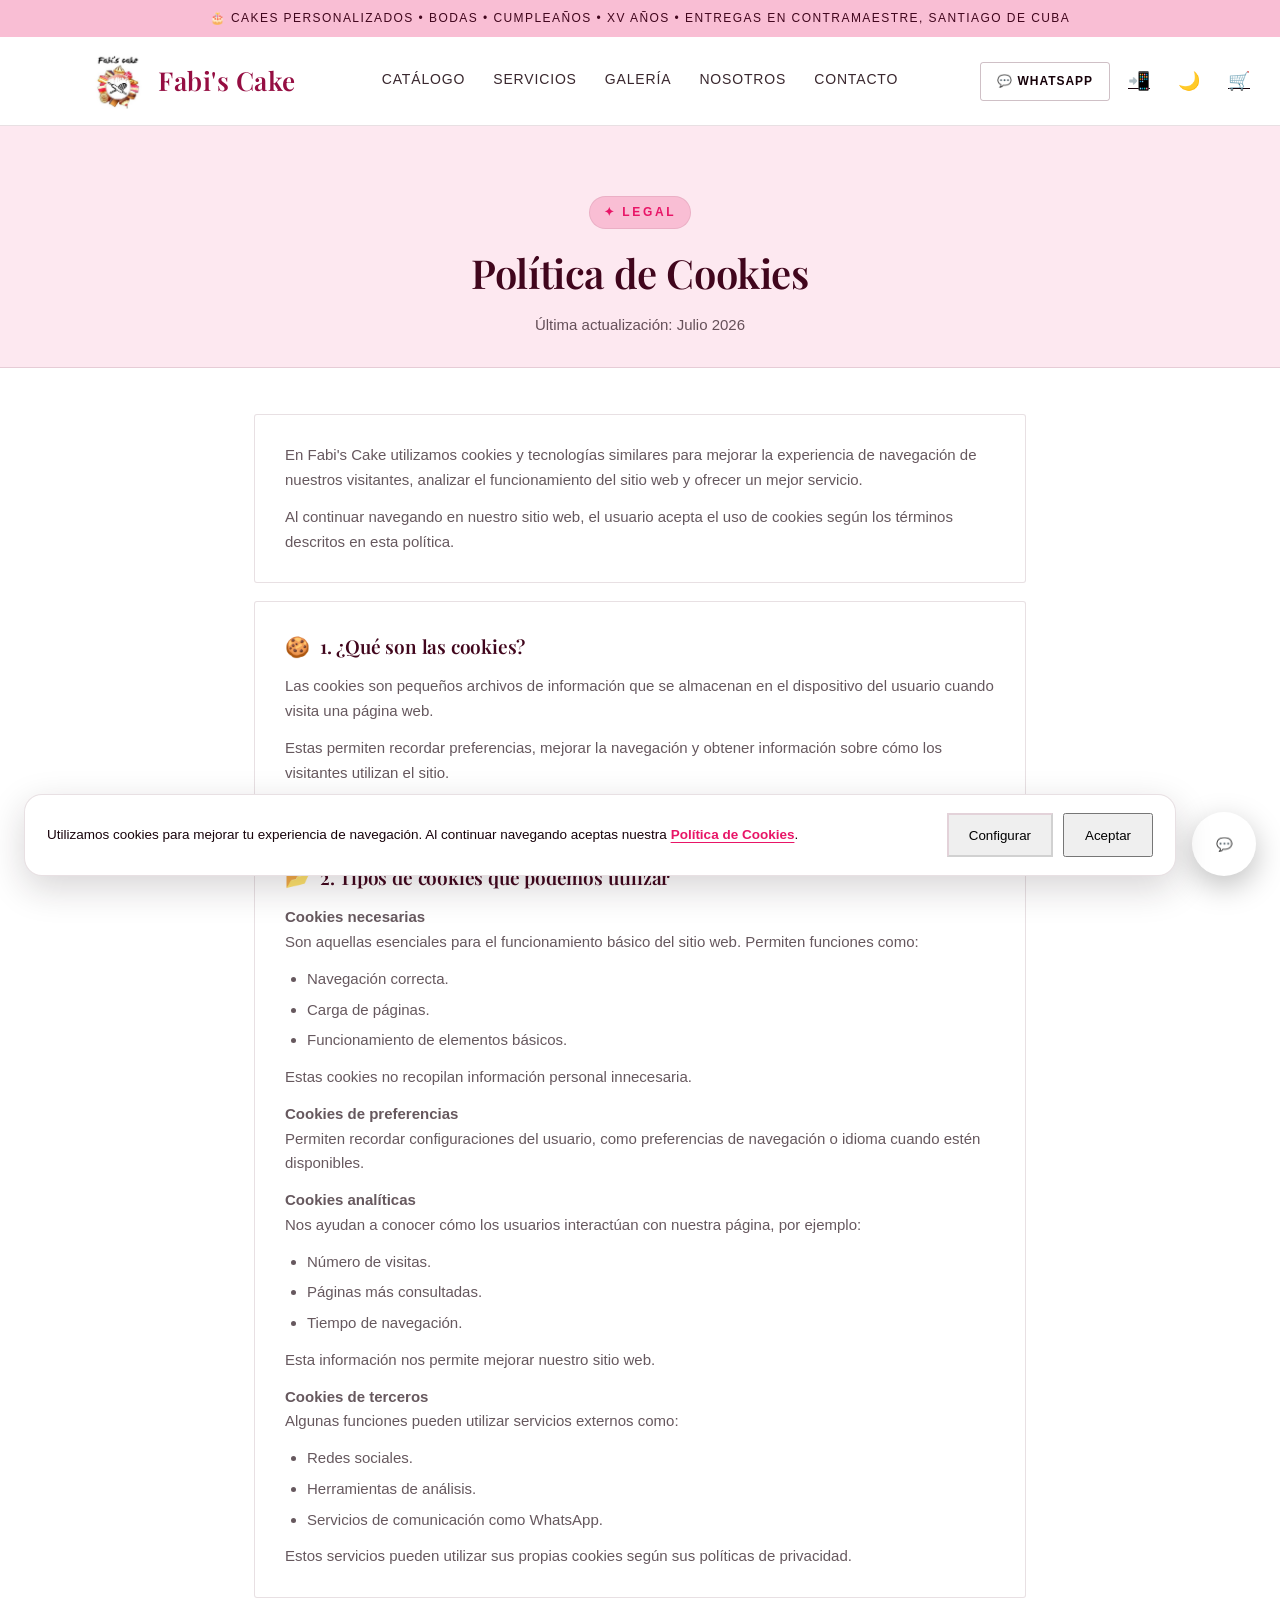
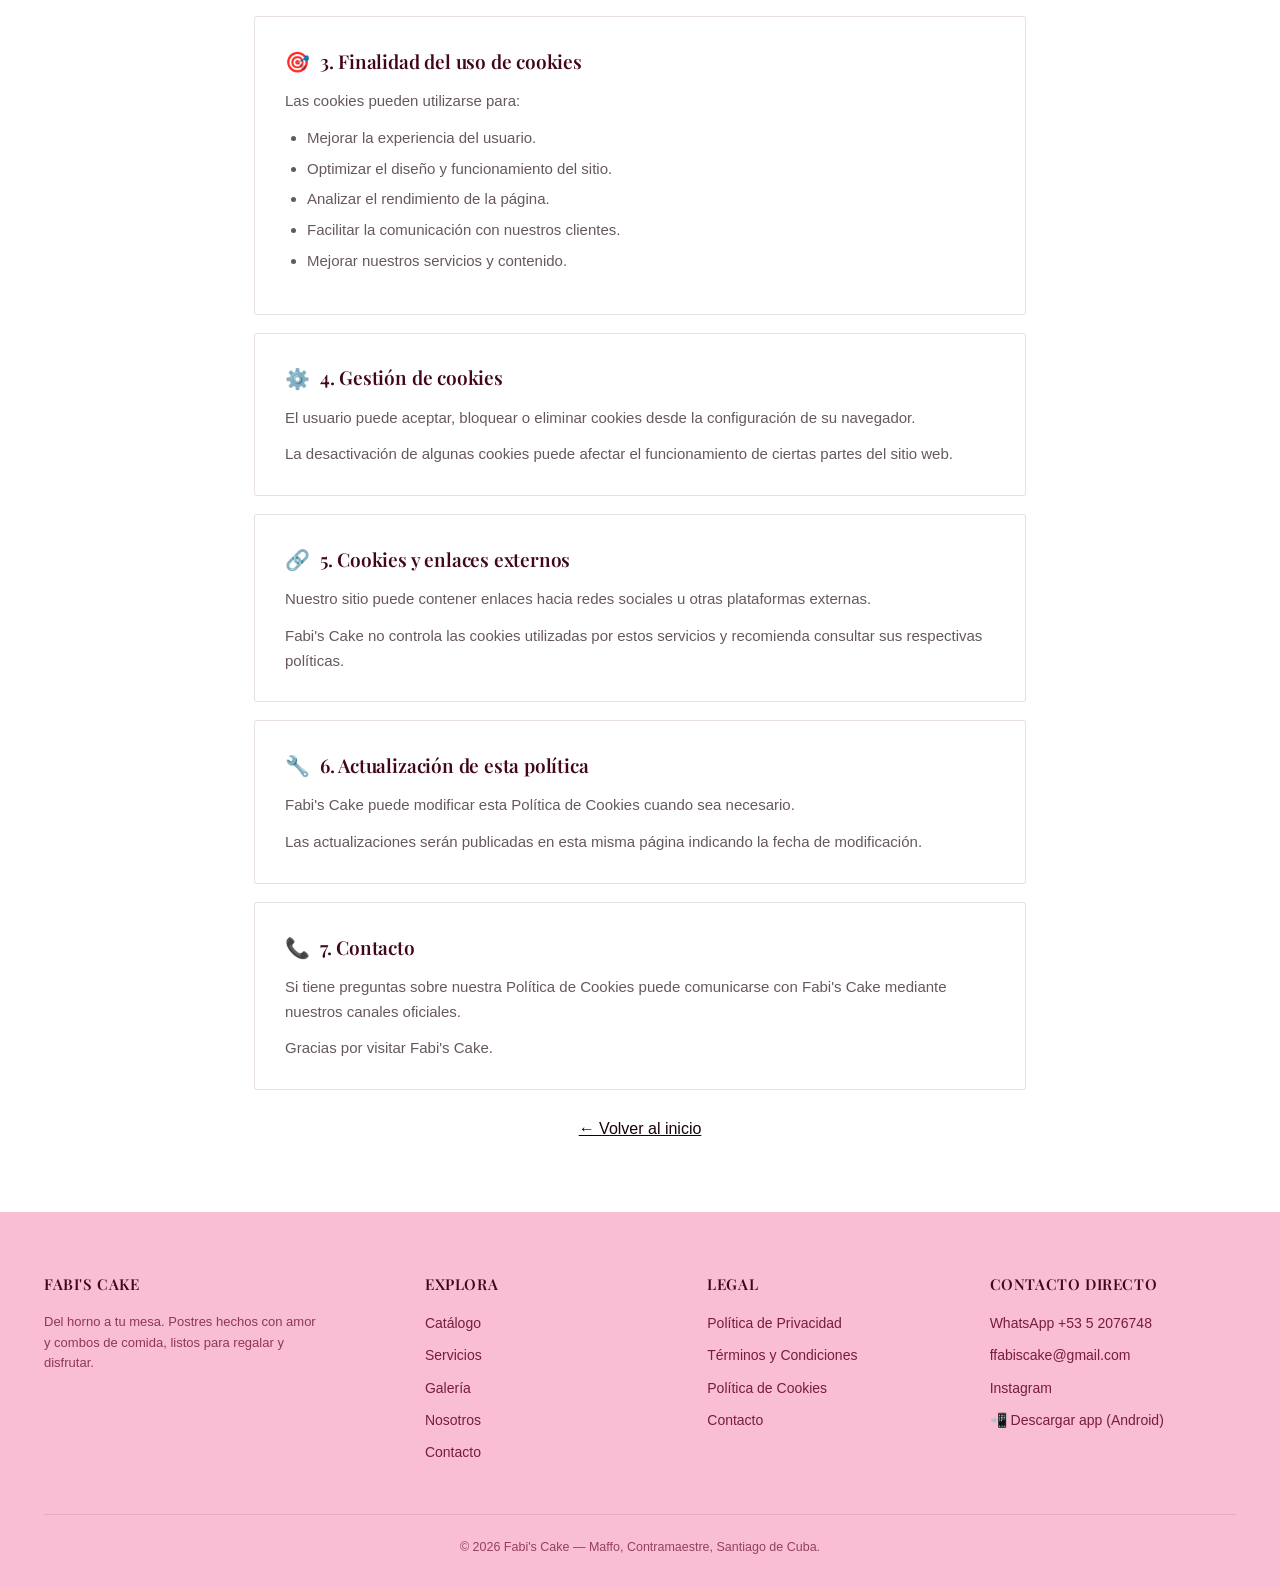
<file: cookies.html>
<!DOCTYPE html>
<html lang="es">
<head>
<meta charset="UTF-8">
<meta name="viewport" content="width=device-width, initial-scale=1.0">
<title>Política de Cookies | Fabi's Cake</title>
<meta name="description" content="Conoce cómo Fabi's Cake utiliza cookies y tecnologías similares para mejorar tu experiencia de navegación.">
<meta name="robots" content="index, follow">
<meta name="language" content="Spanish">
<meta http-equiv="Content-Language" content="es">
<meta name="theme-color" content="#E84393">
<link rel="canonical" href="https://ffabiscake-dot.github.io/fabiscake.github.io/cookies.html">
<link rel="icon" href="assets/logo.jpg">
<link rel="apple-touch-icon" href="assets/logo.jpg">
<link rel="stylesheet" href="css/style.css">
<link rel="preconnect" href="https://fonts.googleapis.com">
<link rel="preconnect" href="https://fonts.gstatic.com" crossorigin>
<link href="https://fonts.googleapis.com/css2?family=Playfair+Display:ital,wght@0,500;0,600;0,700;1,600&family=Poppins:wght@400;500;600;700&display=swap" rel="stylesheet">

<meta property="og:type" content="website">
<meta property="og:title" content="Política de Cookies | Fabi's Cake">
<meta property="og:description" content="Conoce cómo Fabi's Cake utiliza cookies y tecnologías similares para mejorar tu experiencia de navegación.">
<meta property="og:url" content="https://ffabiscake-dot.github.io/fabiscake.github.io/cookies.html">
<meta property="og:image" content="https://ffabiscake-dot.github.io/fabiscake.github.io/assets/social-preview.jpg">
<meta property="og:site_name" content="Fabi's Cake">
<meta property="og:locale" content="es_ES">
<meta name="twitter:card" content="summary_large_image">
<meta name="twitter:title" content="Política de Cookies | Fabi's Cake">
<meta name="twitter:description" content="Conoce cómo Fabi's Cake utiliza cookies y tecnologías similares.">
<meta name="twitter:image" content="https://ffabiscake-dot.github.io/fabiscake.github.io/assets/social-preview.jpg">
</head>
<body data-theme="light">

<div class="top-banner">🎂 Cakes personalizados • Bodas • Cumpleaños • XV Años • Entregas en Contramaestre, Santiago de Cuba</div>

<header>
  <div class="wrap navbar">
    <a href="index.html" class="brand" style="text-decoration:none;"><span class="mark"><img src="assets/logo.jpg" alt="Logo Fabi's Cake"></span> Fabi's Cake</a>
    <nav class="links" id="navLinks">
      <a href="index.html#catalogo" onclick="closeNav()">Catálogo</a>
      <a href="index.html#servicios" onclick="closeNav()">Servicios</a>
      <a href="index.html#galeria" onclick="closeNav()">Galería</a>
      <a href="index.html#nosotros" onclick="closeNav()">Nosotros</a>
      <a href="index.html#contacto" onclick="closeNav()">Contacto</a>
    </nav>
    <div class="nav-actions">
      <a href="https://wa.me/5352076748" target="_blank" class="wa-nav-btn">💬 WhatsApp</a>
      <a href="assets/app/Fabis_Cake.apk" download class="icon-btn" title="Descargar app (Android)" aria-label="Descargar app para Android">📲</a>
      <button type="button" class="icon-btn" onclick="toggleTheme()" id="themeBtn" title="Modo oscuro/claro" aria-label="Cambiar modo oscuro/claro">🌙</button>
      <a href="index.html#catalogo" class="icon-btn" title="Ir al catálogo" aria-label="Ir al catálogo">🛒</a>
      <button type="button" class="burger" onclick="toggleNav()" aria-label="Abrir menú de navegación">☰</button>
    </div>
  </div>
</header>

<section class="legal-hero">
  <div class="wrap">
    <span class="eyebrow">✦ Legal</span>
    <h1>Política de Cookies</h1>
    <p>Última actualización: Julio 2026</p>
  </div>
</section>

<section class="legal-content">
  <div class="wrap" style="max-width:820px;">

    <div class="legal-card">
      <p>En Fabi's Cake utilizamos cookies y tecnologías similares para mejorar la experiencia de navegación de nuestros visitantes, analizar el funcionamiento del sitio web y ofrecer un mejor servicio.</p>
      <p>Al continuar navegando en nuestro sitio web, el usuario acepta el uso de cookies según los términos descritos en esta política.</p>
    </div>

    <div class="legal-card">
      <h2><span class="ico">🍪</span>1. ¿Qué son las cookies?</h2>
      <p>Las cookies son pequeños archivos de información que se almacenan en el dispositivo del usuario cuando visita una página web.</p>
      <p>Estas permiten recordar preferencias, mejorar la navegación y obtener información sobre cómo los visitantes utilizan el sitio.</p>
    </div>

    <div class="legal-card">
      <h2><span class="ico">📂</span>2. Tipos de cookies que podemos utilizar</h2>
      <p><b>Cookies necesarias</b><br>Son aquellas esenciales para el funcionamiento básico del sitio web. Permiten funciones como:</p>
      <ul>
        <li>Navegación correcta.</li>
        <li>Carga de páginas.</li>
        <li>Funcionamiento de elementos básicos.</li>
      </ul>
      <p>Estas cookies no recopilan información personal innecesaria.</p>
      <p><b>Cookies de preferencias</b><br>Permiten recordar configuraciones del usuario, como preferencias de navegación o idioma cuando estén disponibles.</p>
      <p><b>Cookies analíticas</b><br>Nos ayudan a conocer cómo los usuarios interactúan con nuestra página, por ejemplo:</p>
      <ul>
        <li>Número de visitas.</li>
        <li>Páginas más consultadas.</li>
        <li>Tiempo de navegación.</li>
      </ul>
      <p>Esta información nos permite mejorar nuestro sitio web.</p>
      <p><b>Cookies de terceros</b><br>Algunas funciones pueden utilizar servicios externos como:</p>
      <ul>
        <li>Redes sociales.</li>
        <li>Herramientas de análisis.</li>
        <li>Servicios de comunicación como WhatsApp.</li>
      </ul>
      <p>Estos servicios pueden utilizar sus propias cookies según sus políticas de privacidad.</p>
    </div>

    <div class="legal-card">
      <h2><span class="ico">🎯</span>3. Finalidad del uso de cookies</h2>
      <p>Las cookies pueden utilizarse para:</p>
      <ul>
        <li>Mejorar la experiencia del usuario.</li>
        <li>Optimizar el diseño y funcionamiento del sitio.</li>
        <li>Analizar el rendimiento de la página.</li>
        <li>Facilitar la comunicación con nuestros clientes.</li>
        <li>Mejorar nuestros servicios y contenido.</li>
      </ul>
    </div>

    <div class="legal-card">
      <h2><span class="ico">⚙️</span>4. Gestión de cookies</h2>
      <p>El usuario puede aceptar, bloquear o eliminar cookies desde la configuración de su navegador.</p>
      <p>La desactivación de algunas cookies puede afectar el funcionamiento de ciertas partes del sitio web.</p>
    </div>

    <div class="legal-card">
      <h2><span class="ico">🔗</span>5. Cookies y enlaces externos</h2>
      <p>Nuestro sitio puede contener enlaces hacia redes sociales u otras plataformas externas.</p>
      <p>Fabi's Cake no controla las cookies utilizadas por estos servicios y recomienda consultar sus respectivas políticas.</p>
    </div>

    <div class="legal-card">
      <h2><span class="ico">🔧</span>6. Actualización de esta política</h2>
      <p>Fabi's Cake puede modificar esta Política de Cookies cuando sea necesario.</p>
      <p>Las actualizaciones serán publicadas en esta misma página indicando la fecha de modificación.</p>
    </div>

    <div class="legal-card">
      <h2><span class="ico">📞</span>7. Contacto</h2>
      <p>Si tiene preguntas sobre nuestra Política de Cookies puede comunicarse con Fabi's Cake mediante nuestros canales oficiales.</p>
      <p>Gracias por visitar Fabi's Cake.</p>
    </div>

    <div class="legal-back">
      <a href="index.html" class="btn btn-primary">← Volver al inicio</a>
    </div>

  </div>
</section>

<footer>
  <div class="wrap">
    <div class="foot-grid">
      <div class="foot-col">
        <h5>Fabi's Cake</h5>
        <p style="font-size:13px;opacity:.75;max-width:280px;line-height:1.6;">Del horno a tu mesa. Postres hechos con amor y combos de comida, listos para regalar y disfrutar.</p>
      </div>
      <div class="foot-col">
        <h5>Explora</h5>
        <a href="index.html#catalogo">Catálogo</a>
        <a href="index.html#servicios">Servicios</a>
        <a href="index.html#galeria">Galería</a>
        <a href="index.html#nosotros">Nosotros</a>
        <a href="index.html#contacto">Contacto</a>
      </div>
      <div class="foot-col">
        <h5>Legal</h5>
        <a href="privacidad.html">Política de Privacidad</a>
        <a href="terminos.html">Términos y Condiciones</a>
        <a href="cookies.html">Política de Cookies</a>
        <a href="index.html#contacto">Contacto</a>
      </div>
      <div class="foot-col">
        <h5>Contacto directo</h5>
        <a href="https://wa.me/5352076748" target="_blank">WhatsApp +53 5 2076748</a>
        <a href="mailto:ffabiscake@gmail.com">ffabiscake@gmail.com</a>
        <a href="https://www.instagram.com/ffabiscake" target="_blank">Instagram</a>
        <a href="assets/app/Fabis_Cake.apk" download>📲 Descargar app (Android)</a>
      </div>
    </div>
    <div class="foot-bottom">© 2026 Fabi's Cake — Maffo, Contramaestre, Santiago de Cuba.</div>
  </div>
</footer>

<button type="button" class="fab-wa" onclick="window.open('https://wa.me/5352076748','_blank')" title="Escríbenos por WhatsApp" aria-label="Escríbenos por WhatsApp">💬</button>

<div class="cookie-banner" id="cookieBanner" role="dialog" aria-label="Aviso de cookies">
  <p>Utilizamos cookies para mejorar tu experiencia de navegación. Al continuar navegando aceptas nuestra <a href="cookies.html">Política de Cookies</a>.</p>
  <div class="cookie-actions">
    <button type="button" class="btn btn-ghost" onclick="configureCookies()">Configurar</button>
    <button type="button" class="btn btn-primary" onclick="acceptCookies()">Aceptar</button>
  </div>
</div>

<script src="js/site.js"></script>
</body>
</html>
</file>
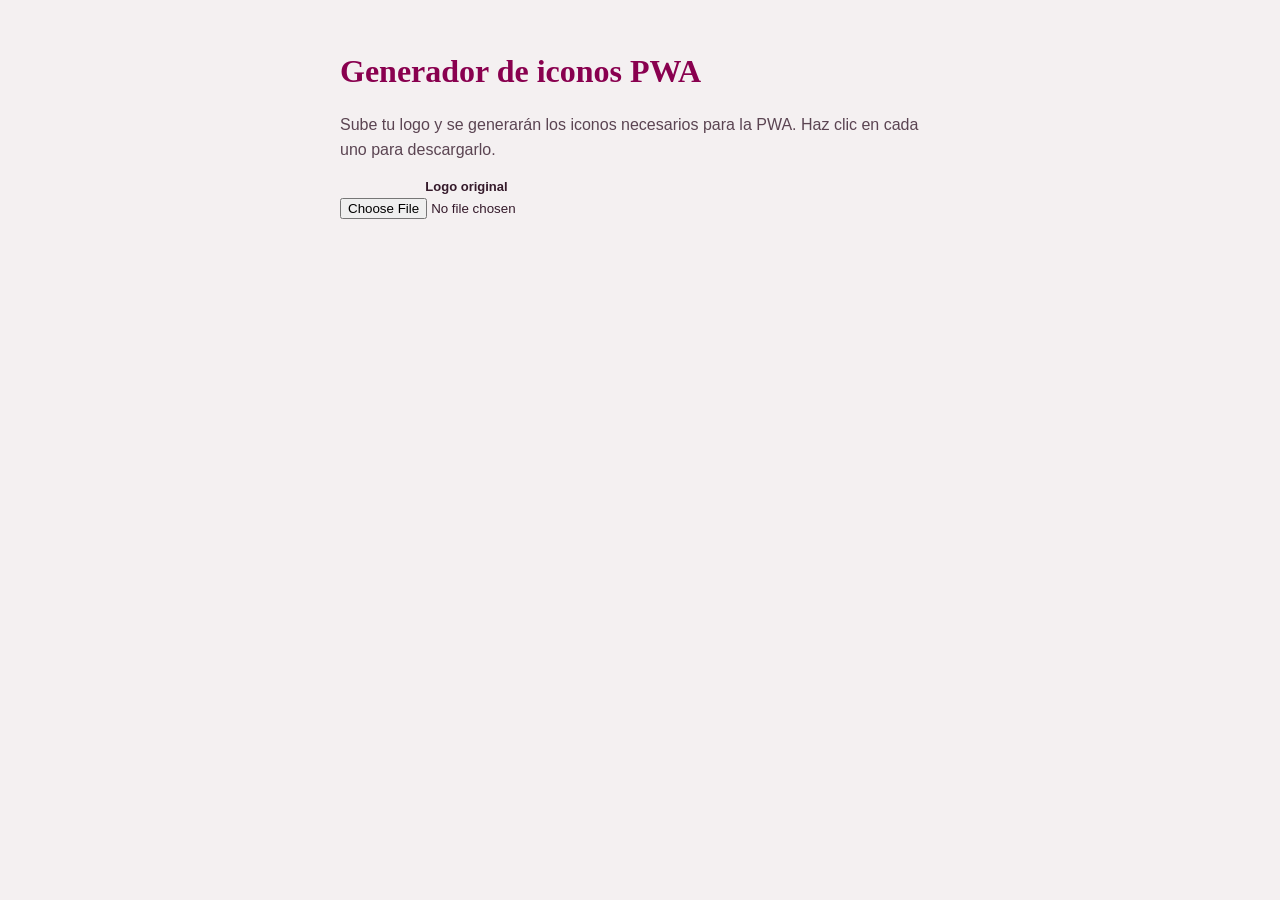
<file: generate-icons.html>
<!DOCTYPE html>
<html lang="es">
<head>
<meta charset="UTF-8">
<title>Generador de iconos PWA — Fabi's Cake</title>
<style>
  body{font-family:sans-serif;background:#f4f0f1;color:#351a2b;padding:32px;max-width:600px;margin:0 auto;}
  h1{font-family:Georgia,serif;color:#89004f;}
  canvas{border:1px solid #ddd;border-radius:12px;margin:10px 0;}
  .row{display:flex;gap:16px;flex-wrap:wrap;align-items:flex-end;margin:16px 0;}
  .col{text-align:center;}
  label{font-size:13px;font-weight:700;display:block;margin-bottom:4px;}
  a.btn{display:inline-block;padding:10px 20px;background:#d6478e;color:#fff;border-radius:100px;text-decoration:none;font-weight:700;margin:4px;}
  a.btn:hover{background:#89004f;}
  p{line-height:1.6;opacity:.8;}
</style>
</head>
<body>
<h1>Generador de iconos PWA</h1>
<p>Sube tu logo y se generarán los iconos necesarios para la PWA. Haz clic en cada uno para descargarlo.</p>

<div class="row">
  <div class="col">
    <label>Logo original</label>
    <input type="file" id="logoInput" accept="image/*">
  </div>
</div>

<div class="row" id="outputs" style="display:none;">
  <div class="col">
    <label>192x192</label>
    <canvas id="c192" width="192" height="192"></canvas>
    <br><a class="btn" id="dl192" download="icon-192.png">Descargar 192px</a>
  </div>
  <div class="col">
    <label>512x512</label>
    <canvas id="c512" width="512" height="512"></canvas>
    <br><a class="btn" id="dl512" download="icon-512.png">Descargar 512px</a>
  </div>
</div>

<script>
document.getElementById('logoInput').addEventListener('change', function(e) {
  const file = e.target.files[0];
  if (!file) return;
  const img = new Image();
  img.onload = function() {
    document.getElementById('outputs').style.display = 'flex';
    drawIcon('c192', img, 192);
    drawIcon('c512', img, 512);
  };
  img.src = URL.createObjectURL(file);
});

function drawIcon(canvasId, img, size) {
  const canvas = document.getElementById(canvasId);
  const ctx = canvas.getContext('2d');
  ctx.fillStyle = '#faf7f8';
  ctx.fillRect(0, 0, size, size);
  const aspect = img.width / img.height;
  let w, h;
  if (aspect > 1) { h = size; w = h * aspect; } else { w = size; h = w / aspect; }
  const x = (size - w) / 2;
  const y = (size - h) / 2;
  ctx.save();
  ctx.beginPath();
  ctx.arc(size/2, size/2, Math.min(w, h) / 2, 0, Math.PI * 2);
  ctx.clip();
  ctx.drawImage(img, x, y, w, h);
  ctx.restore();
  canvas.toBlob(function(blob) {
    const url = URL.createObjectURL(blob);
    const linkId = canvasId === 'c192' ? 'dl192' : 'dl512';
    document.getElementById(linkId).href = url;
  }, 'image/png');
}
</script>
</body>
</html>
</file>
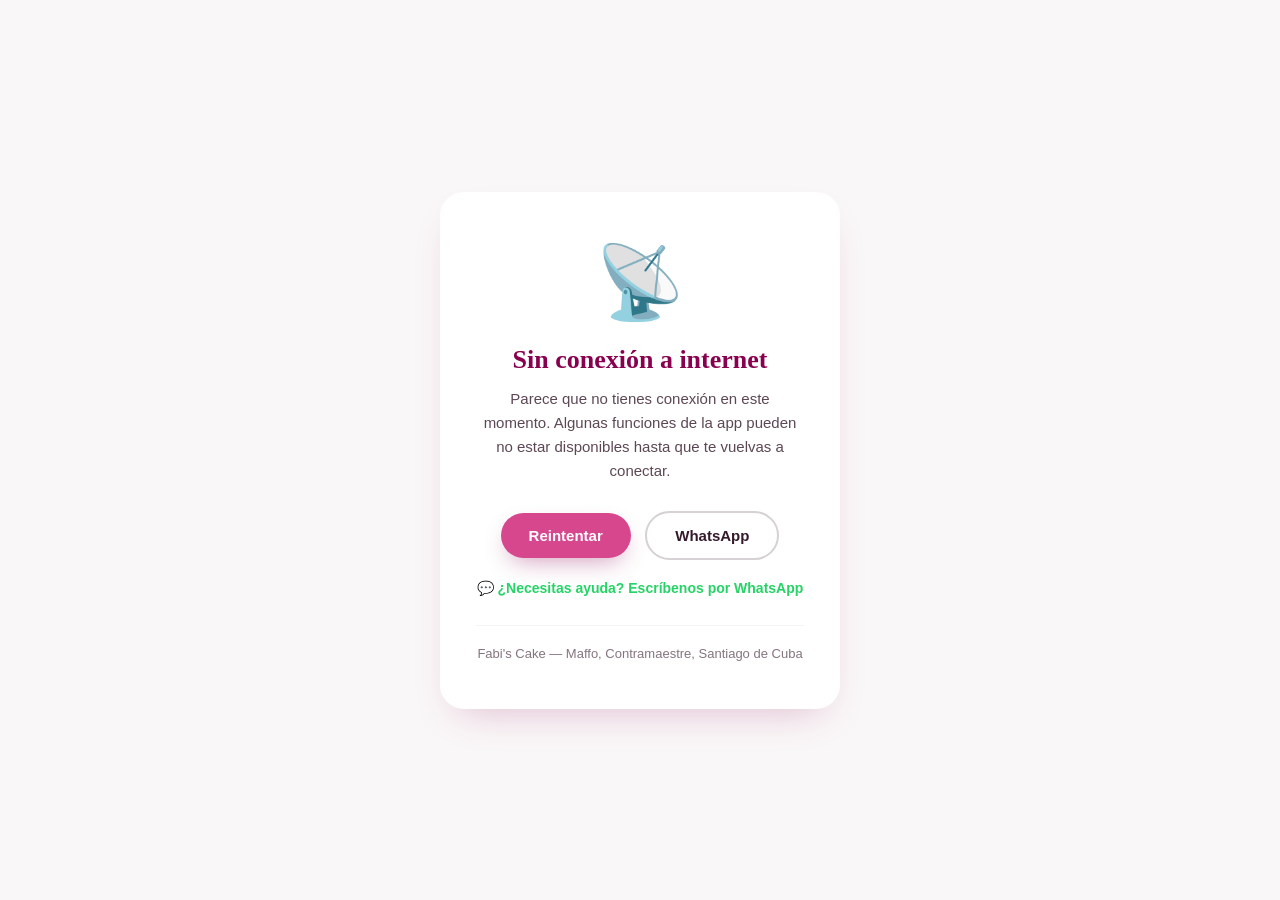
<file: offline.html>
<!DOCTYPE html>
<html lang="es">
<head>
<meta charset="UTF-8">
<meta name="viewport" content="width=device-width, initial-scale=1.0">
<title>Sin conexión — Fabi's Cake</title>
<meta name="theme-color" content="#E84393">
<style>
  *{box-sizing:border-box;margin:0;padding:0;}
  body{
    font-family:'Segoe UI',Verdana,'Helvetica Neue',Arial,sans-serif;
    background:#faf7f8;color:#351a2b;
    min-height:100vh;display:flex;flex-direction:column;
    align-items:center;justify-content:center;text-align:center;padding:24px;
  }
  .offline-card{
    background:#fff;border-radius:24px;padding:48px 36px;
    box-shadow:0 18px 40px -18px rgba(137,0,79,0.25);
    max-width:400px;width:100%;
  }
  .offline-icon{font-size:72px;margin-bottom:20px;display:block;}
  h1{font-family:Georgia,serif;font-size:26px;margin:0 0 12px;color:#89004f;}
  p{font-size:15px;line-height:1.6;opacity:.8;margin:0 0 28px;}
  .btn{
    display:inline-flex;align-items:center;gap:8px;
    border:none;cursor:pointer;font-family:inherit;font-weight:700;font-size:15px;
    padding:14px 28px;border-radius:100px;text-decoration:none;
    transition:transform .2s ease;
  }
  .btn:active{transform:scale(.97);}
  .btn-primary{background:#d6478e;color:#fff;box-shadow:0 10px 24px -8px rgba(137,0,79,0.4);}
  .btn-primary:hover{transform:translateY(-2px);}
  .btn-ghost{background:transparent;color:#351a2b;border:2px solid rgba(53,26,43,0.2);margin-left:10px;}
  .btn-ghost:hover{border-color:#d6478e;color:#d6478e;}
  .info{margin-top:28px;padding-top:20px;border-top:1px solid rgba(53,26,43,0.08);font-size:13px;opacity:.6;}
  .wa-link{
    display:inline-flex;align-items:center;gap:8px;margin-top:20px;
    color:#25D366;font-weight:700;font-size:14px;text-decoration:none;
  }
  .wa-link:hover{text-decoration:underline;}
</style>
</head>
<body>
  <div class="offline-card">
    <span class="offline-icon">📡</span>
    <h1>Sin conexión a internet</h1>
    <p>Parece que no tienes conexión en este momento. Algunas funciones de la app pueden no estar disponibles hasta que te vuelvas a conectar.</p>
    <div>
      <button class="btn btn-primary" onclick="window.location.reload()">Reintentar</button>
      <a href="https://wa.me/5352076748" target="_blank" class="btn btn-ghost">WhatsApp</a>
    </div>
    <a href="https://wa.me/5352076748" target="_blank" class="wa-link">
      💬 ¿Necesitas ayuda? Escríbenos por WhatsApp
    </a>
    <div class="info">Fabi's Cake — Maffo, Contramaestre, Santiago de Cuba</div>
  </div>
</body>
</html>
</file>
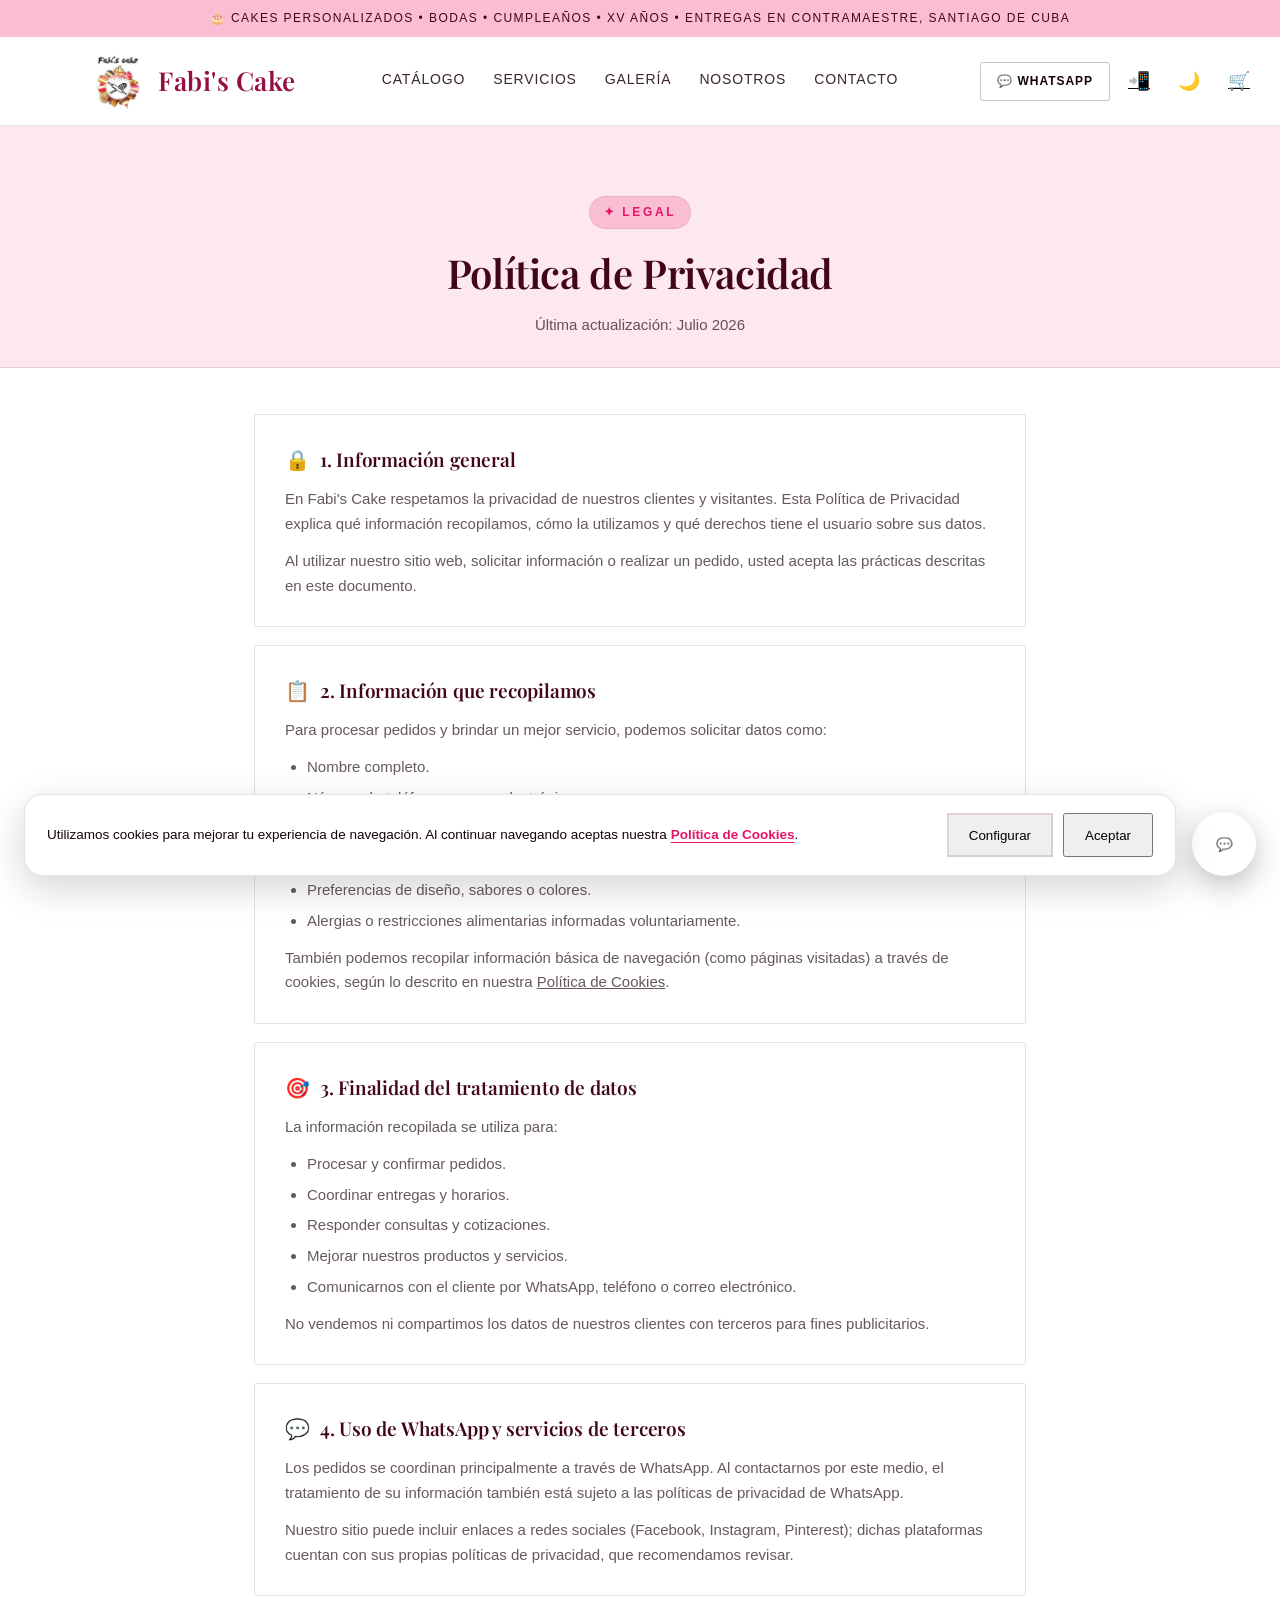
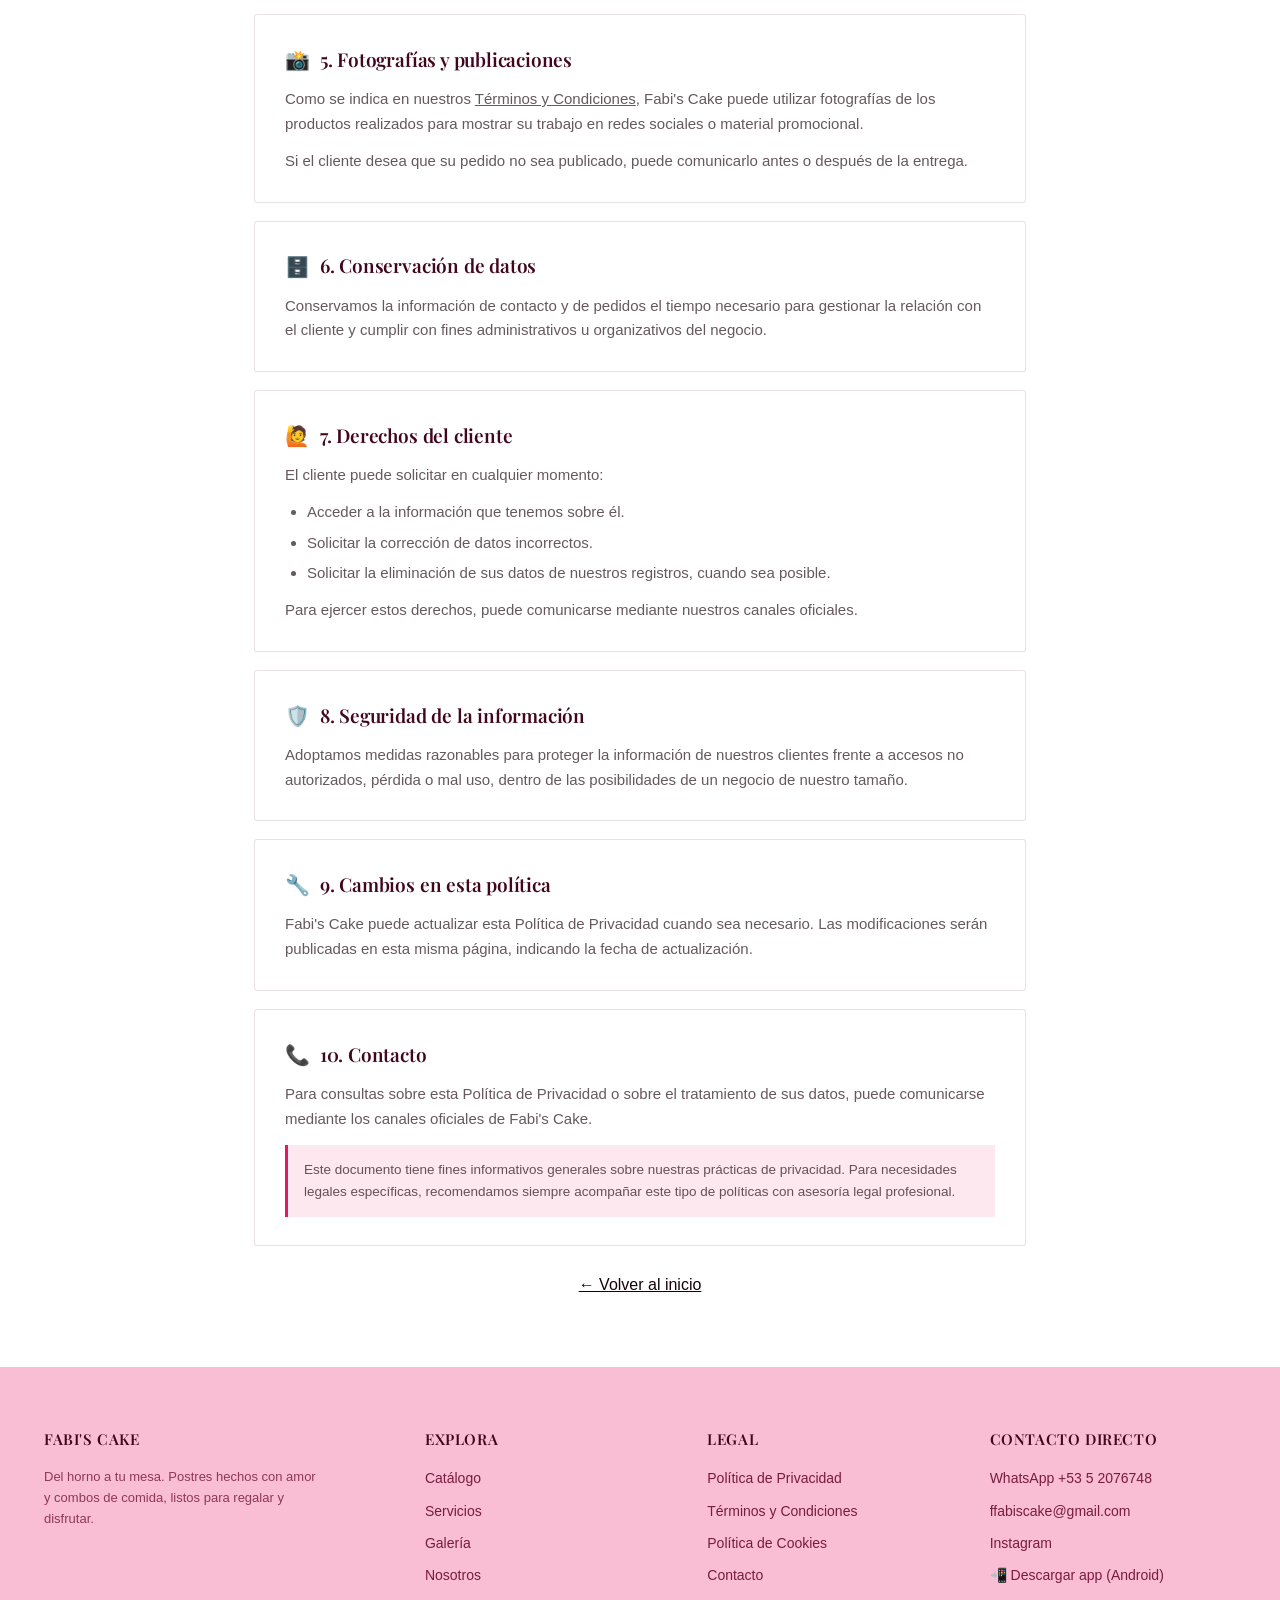
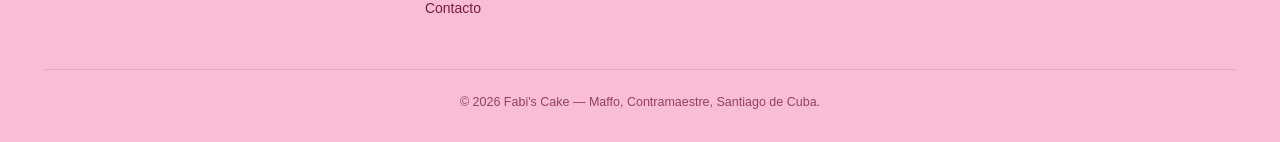
<file: privacidad.html>
<!DOCTYPE html>
<html lang="es">
<head>
<meta charset="UTF-8">
<meta name="viewport" content="width=device-width, initial-scale=1.0">
<title>Política de Privacidad | Fabi's Cake</title>
<meta name="description" content="Conoce cómo Fabi's Cake protege y utiliza la información de sus clientes.">
<meta name="robots" content="index, follow">
<meta name="language" content="Spanish">
<meta http-equiv="Content-Language" content="es">
<meta name="theme-color" content="#E84393">
<link rel="canonical" href="https://ffabiscake-dot.github.io/fabiscake.github.io/privacidad.html">
<link rel="icon" href="assets/logo.jpg">
<link rel="apple-touch-icon" href="assets/logo.jpg">
<link rel="stylesheet" href="css/style.css">
<link rel="preconnect" href="https://fonts.googleapis.com">
<link rel="preconnect" href="https://fonts.gstatic.com" crossorigin>
<link href="https://fonts.googleapis.com/css2?family=Playfair+Display:ital,wght@0,500;0,600;0,700;1,600&family=Poppins:wght@400;500;600;700&display=swap" rel="stylesheet">

<meta property="og:type" content="website">
<meta property="og:title" content="Política de Privacidad | Fabi's Cake">
<meta property="og:description" content="Conoce cómo Fabi's Cake protege y utiliza la información de sus clientes.">
<meta property="og:url" content="https://ffabiscake-dot.github.io/fabiscake.github.io/privacidad.html">
<meta property="og:image" content="https://ffabiscake-dot.github.io/fabiscake.github.io/assets/social-preview.jpg">
<meta property="og:site_name" content="Fabi's Cake">
<meta property="og:locale" content="es_ES">
<meta name="twitter:card" content="summary_large_image">
<meta name="twitter:title" content="Política de Privacidad | Fabi's Cake">
<meta name="twitter:description" content="Conoce cómo Fabi's Cake protege y utiliza la información de sus clientes.">
<meta name="twitter:image" content="https://ffabiscake-dot.github.io/fabiscake.github.io/assets/social-preview.jpg">
</head>
<body data-theme="light">

<div class="top-banner">🎂 Cakes personalizados • Bodas • Cumpleaños • XV Años • Entregas en Contramaestre, Santiago de Cuba</div>

<header>
  <div class="wrap navbar">
    <a href="index.html" class="brand" style="text-decoration:none;"><span class="mark"><img src="assets/logo.jpg" alt="Logo Fabi's Cake"></span> Fabi's Cake</a>
    <nav class="links" id="navLinks">
      <a href="index.html#catalogo" onclick="closeNav()">Catálogo</a>
      <a href="index.html#servicios" onclick="closeNav()">Servicios</a>
      <a href="index.html#galeria" onclick="closeNav()">Galería</a>
      <a href="index.html#nosotros" onclick="closeNav()">Nosotros</a>
      <a href="index.html#contacto" onclick="closeNav()">Contacto</a>
    </nav>
    <div class="nav-actions">
      <a href="https://wa.me/5352076748" target="_blank" class="wa-nav-btn">💬 WhatsApp</a>
      <a href="assets/app/Fabis_Cake.apk" download class="icon-btn" title="Descargar app (Android)" aria-label="Descargar app para Android">📲</a>
      <button type="button" class="icon-btn" onclick="toggleTheme()" id="themeBtn" title="Modo oscuro/claro" aria-label="Cambiar modo oscuro/claro">🌙</button>
      <a href="index.html#catalogo" class="icon-btn" title="Ir al catálogo" aria-label="Ir al catálogo">🛒</a>
      <button type="button" class="burger" onclick="toggleNav()" aria-label="Abrir menú de navegación">☰</button>
    </div>
  </div>
</header>

<section class="legal-hero">
  <div class="wrap">
    <span class="eyebrow">✦ Legal</span>
    <h1>Política de Privacidad</h1>
    <p>Última actualización: Julio 2026</p>
  </div>
</section>

<section class="legal-content">
  <div class="wrap" style="max-width:820px;">

    <div class="legal-card">
      <h2><span class="ico">🔒</span>1. Información general</h2>
      <p>En Fabi's Cake respetamos la privacidad de nuestros clientes y visitantes. Esta Política de Privacidad explica qué información recopilamos, cómo la utilizamos y qué derechos tiene el usuario sobre sus datos.</p>
      <p>Al utilizar nuestro sitio web, solicitar información o realizar un pedido, usted acepta las prácticas descritas en este documento.</p>
    </div>

    <div class="legal-card">
      <h2><span class="ico">📋</span>2. Información que recopilamos</h2>
      <p>Para procesar pedidos y brindar un mejor servicio, podemos solicitar datos como:</p>
      <ul>
        <li>Nombre completo.</li>
        <li>Número de teléfono y correo electrónico.</li>
        <li>Dirección de entrega, cuando aplique.</li>
        <li>Fecha y tipo de evento.</li>
        <li>Preferencias de diseño, sabores o colores.</li>
        <li>Alergias o restricciones alimentarias informadas voluntariamente.</li>
      </ul>
      <p>También podemos recopilar información básica de navegación (como páginas visitadas) a través de cookies, según lo descrito en nuestra <a href="cookies.html">Política de Cookies</a>.</p>
    </div>

    <div class="legal-card">
      <h2><span class="ico">🎯</span>3. Finalidad del tratamiento de datos</h2>
      <p>La información recopilada se utiliza para:</p>
      <ul>
        <li>Procesar y confirmar pedidos.</li>
        <li>Coordinar entregas y horarios.</li>
        <li>Responder consultas y cotizaciones.</li>
        <li>Mejorar nuestros productos y servicios.</li>
        <li>Comunicarnos con el cliente por WhatsApp, teléfono o correo electrónico.</li>
      </ul>
      <p>No vendemos ni compartimos los datos de nuestros clientes con terceros para fines publicitarios.</p>
    </div>

    <div class="legal-card">
      <h2><span class="ico">💬</span>4. Uso de WhatsApp y servicios de terceros</h2>
      <p>Los pedidos se coordinan principalmente a través de WhatsApp. Al contactarnos por este medio, el tratamiento de su información también está sujeto a las políticas de privacidad de WhatsApp.</p>
      <p>Nuestro sitio puede incluir enlaces a redes sociales (Facebook, Instagram, Pinterest); dichas plataformas cuentan con sus propias políticas de privacidad, que recomendamos revisar.</p>
    </div>

    <div class="legal-card">
      <h2><span class="ico">📸</span>5. Fotografías y publicaciones</h2>
      <p>Como se indica en nuestros <a href="terminos.html">Términos y Condiciones</a>, Fabi's Cake puede utilizar fotografías de los productos realizados para mostrar su trabajo en redes sociales o material promocional.</p>
      <p>Si el cliente desea que su pedido no sea publicado, puede comunicarlo antes o después de la entrega.</p>
    </div>

    <div class="legal-card">
      <h2><span class="ico">🗄️</span>6. Conservación de datos</h2>
      <p>Conservamos la información de contacto y de pedidos el tiempo necesario para gestionar la relación con el cliente y cumplir con fines administrativos u organizativos del negocio.</p>
    </div>

    <div class="legal-card">
      <h2><span class="ico">🙋</span>7. Derechos del cliente</h2>
      <p>El cliente puede solicitar en cualquier momento:</p>
      <ul>
        <li>Acceder a la información que tenemos sobre él.</li>
        <li>Solicitar la corrección de datos incorrectos.</li>
        <li>Solicitar la eliminación de sus datos de nuestros registros, cuando sea posible.</li>
      </ul>
      <p>Para ejercer estos derechos, puede comunicarse mediante nuestros canales oficiales.</p>
    </div>

    <div class="legal-card">
      <h2><span class="ico">🛡️</span>8. Seguridad de la información</h2>
      <p>Adoptamos medidas razonables para proteger la información de nuestros clientes frente a accesos no autorizados, pérdida o mal uso, dentro de las posibilidades de un negocio de nuestro tamaño.</p>
    </div>

    <div class="legal-card">
      <h2><span class="ico">🔧</span>9. Cambios en esta política</h2>
      <p>Fabi's Cake puede actualizar esta Política de Privacidad cuando sea necesario. Las modificaciones serán publicadas en esta misma página, indicando la fecha de actualización.</p>
    </div>

    <div class="legal-card">
      <h2><span class="ico">📞</span>10. Contacto</h2>
      <p>Para consultas sobre esta Política de Privacidad o sobre el tratamiento de sus datos, puede comunicarse mediante los canales oficiales de Fabi's Cake.</p>
      <div class="legal-note">Este documento tiene fines informativos generales sobre nuestras prácticas de privacidad. Para necesidades legales específicas, recomendamos siempre acompañar este tipo de políticas con asesoría legal profesional.</div>
    </div>

    <div class="legal-back">
      <a href="index.html" class="btn btn-primary">← Volver al inicio</a>
    </div>

  </div>
</section>

<footer>
  <div class="wrap">
    <div class="foot-grid">
      <div class="foot-col">
        <h5>Fabi's Cake</h5>
        <p style="font-size:13px;opacity:.75;max-width:280px;line-height:1.6;">Del horno a tu mesa. Postres hechos con amor y combos de comida, listos para regalar y disfrutar.</p>
      </div>
      <div class="foot-col">
        <h5>Explora</h5>
        <a href="index.html#catalogo">Catálogo</a>
        <a href="index.html#servicios">Servicios</a>
        <a href="index.html#galeria">Galería</a>
        <a href="index.html#nosotros">Nosotros</a>
        <a href="index.html#contacto">Contacto</a>
      </div>
      <div class="foot-col">
        <h5>Legal</h5>
        <a href="privacidad.html">Política de Privacidad</a>
        <a href="terminos.html">Términos y Condiciones</a>
        <a href="cookies.html">Política de Cookies</a>
        <a href="index.html#contacto">Contacto</a>
      </div>
      <div class="foot-col">
        <h5>Contacto directo</h5>
        <a href="https://wa.me/5352076748" target="_blank">WhatsApp +53 5 2076748</a>
        <a href="mailto:ffabiscake@gmail.com">ffabiscake@gmail.com</a>
        <a href="https://www.instagram.com/ffabiscake" target="_blank">Instagram</a>
        <a href="assets/app/Fabis_Cake.apk" download>📲 Descargar app (Android)</a>
      </div>
    </div>
    <div class="foot-bottom">© 2026 Fabi's Cake — Maffo, Contramaestre, Santiago de Cuba.</div>
  </div>
</footer>

<button type="button" class="fab-wa" onclick="window.open('https://wa.me/5352076748','_blank')" title="Escríbenos por WhatsApp" aria-label="Escríbenos por WhatsApp">💬</button>

<div class="cookie-banner" id="cookieBanner" role="dialog" aria-label="Aviso de cookies">
  <p>Utilizamos cookies para mejorar tu experiencia de navegación. Al continuar navegando aceptas nuestra <a href="cookies.html">Política de Cookies</a>.</p>
  <div class="cookie-actions">
    <button type="button" class="btn btn-ghost" onclick="configureCookies()">Configurar</button>
    <button type="button" class="btn btn-primary" onclick="acceptCookies()">Aceptar</button>
  </div>
</div>

<script src="js/site.js"></script>
</body>
</html>
</file>
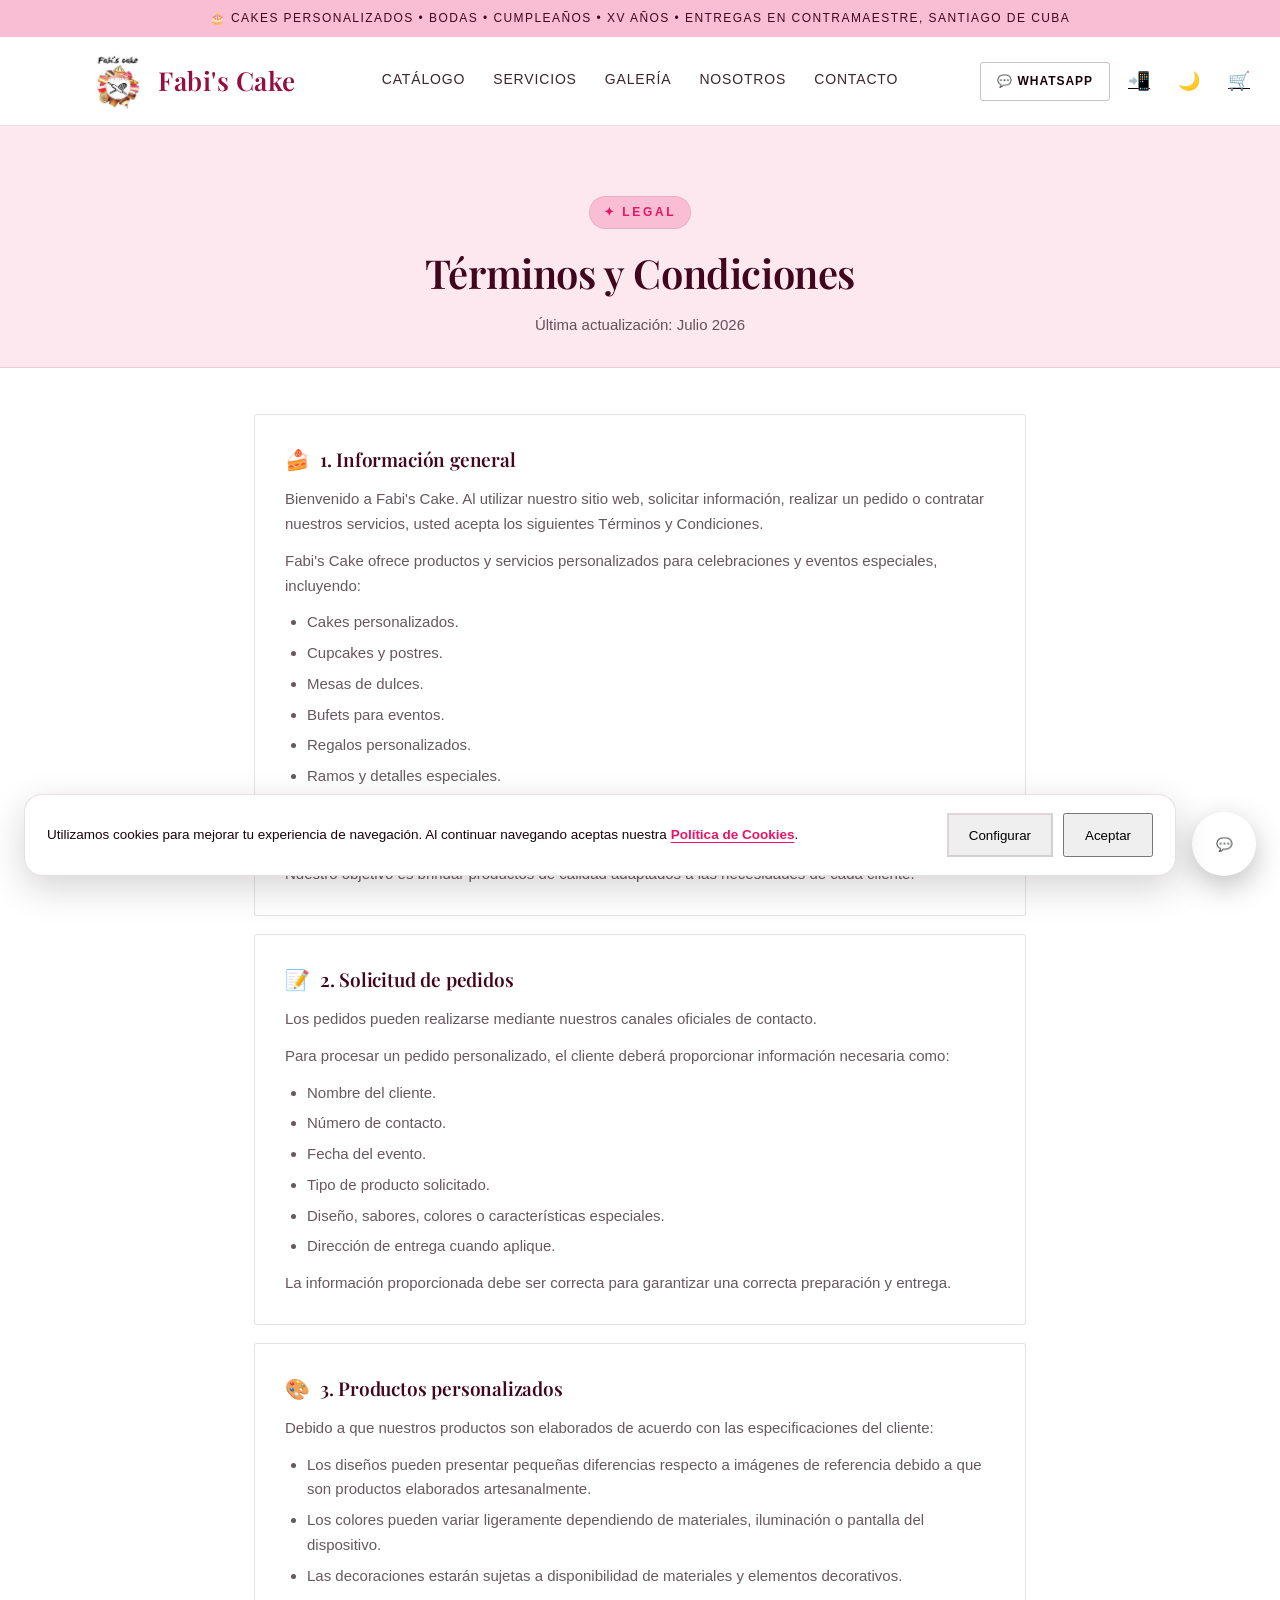
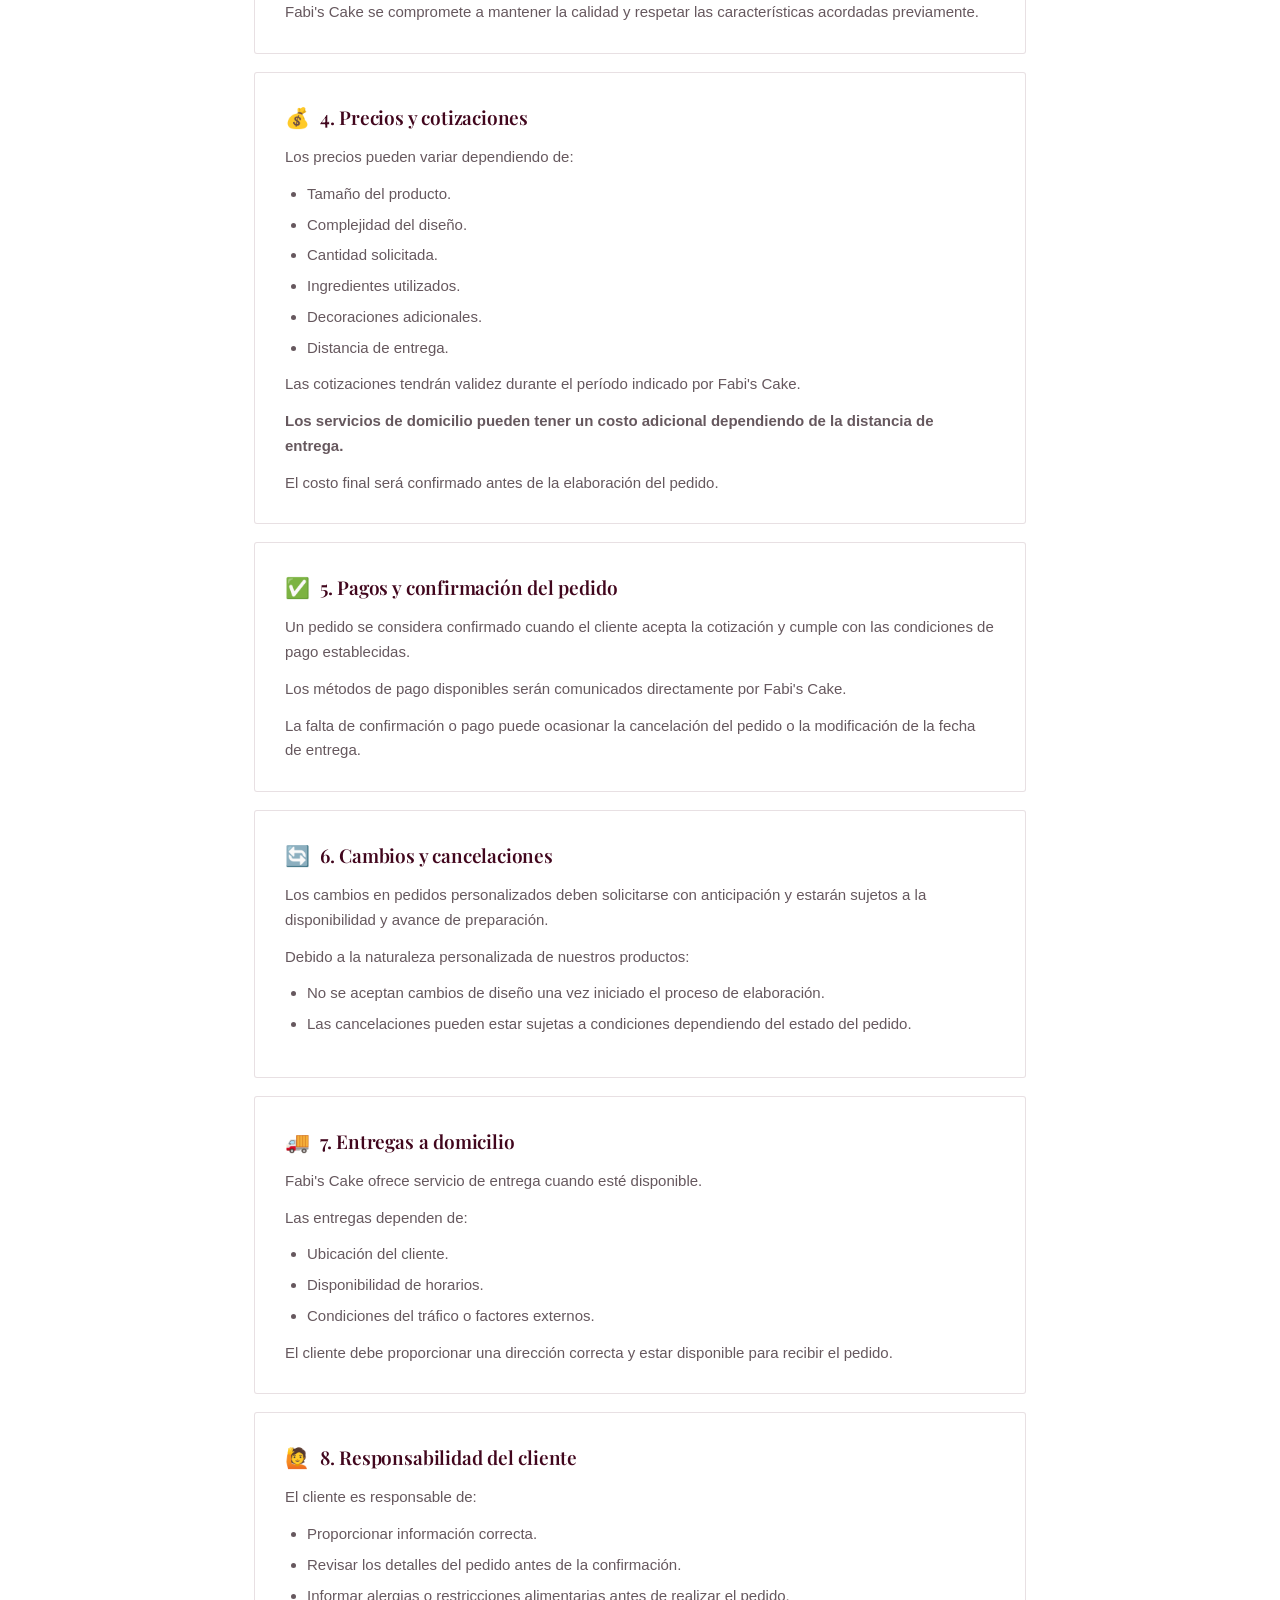
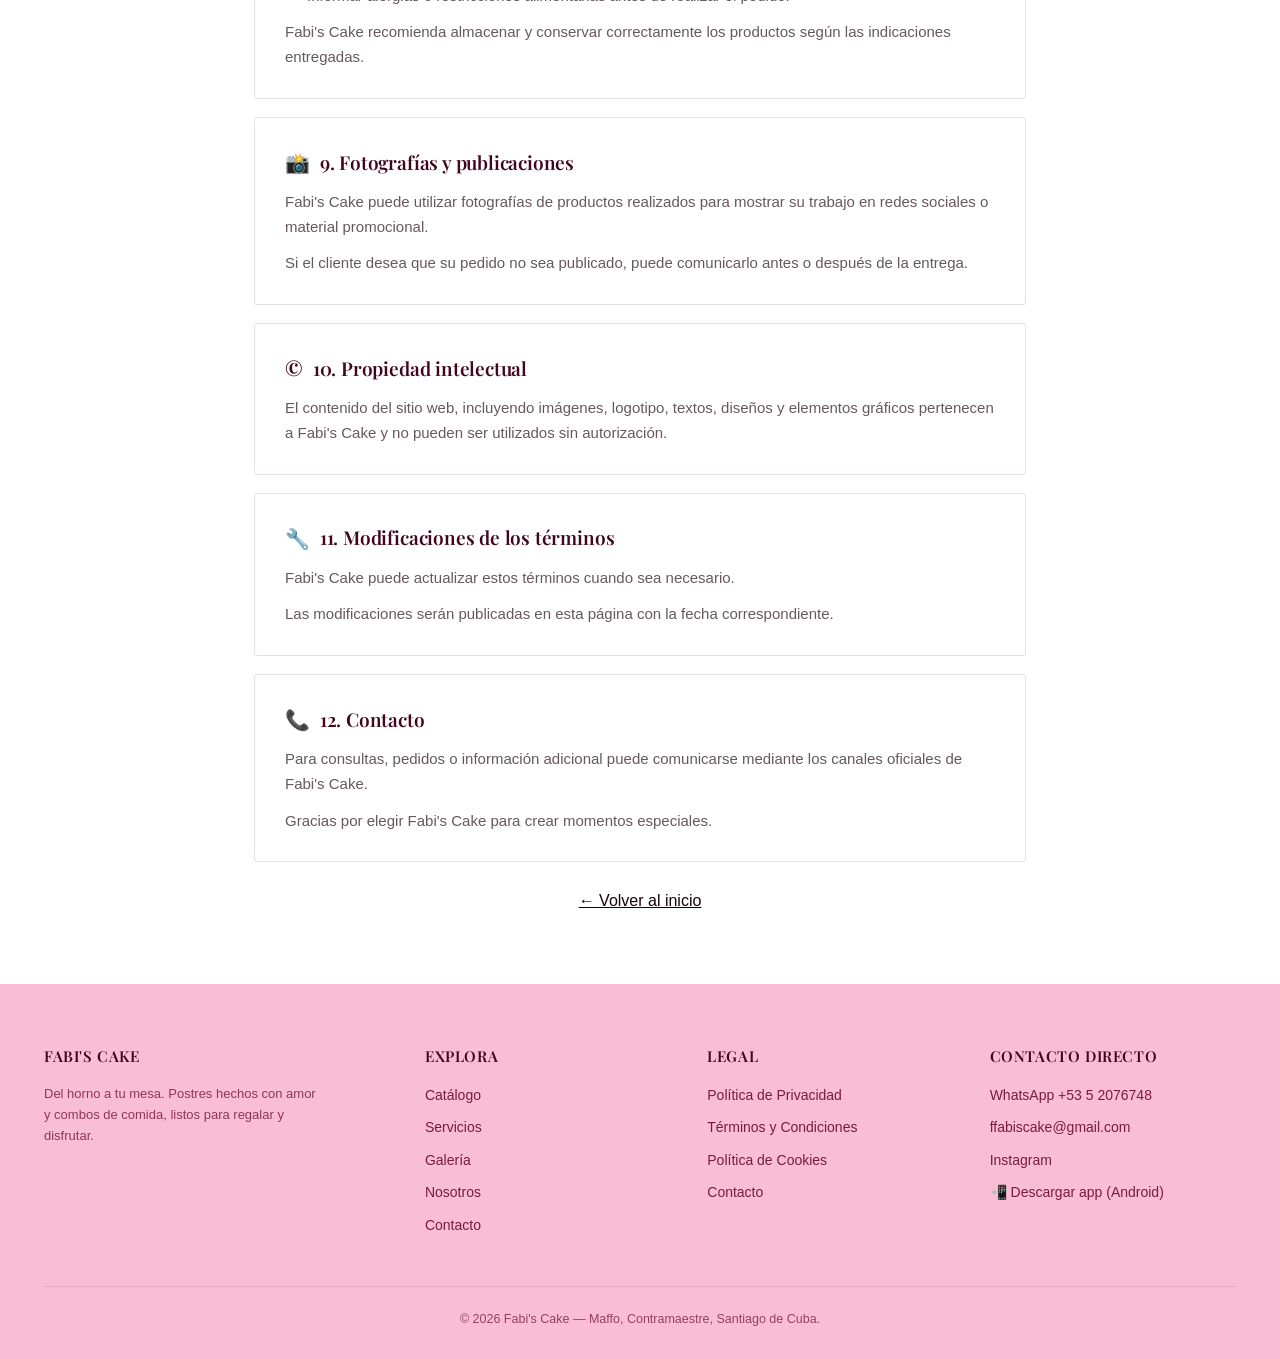
<file: terminos.html>
<!DOCTYPE html>
<html lang="es">
<head>
<meta charset="UTF-8">
<meta name="viewport" content="width=device-width, initial-scale=1.0">
<title>Términos y Condiciones | Fabi's Cake</title>
<meta name="description" content="Conoce los Términos y Condiciones de Fabi's Cake: pedidos, productos personalizados, precios, pagos, cambios, cancelaciones y entregas a domicilio.">
<meta name="robots" content="index, follow">
<meta name="language" content="Spanish">
<meta http-equiv="Content-Language" content="es">
<meta name="theme-color" content="#E84393">
<link rel="canonical" href="https://ffabiscake-dot.github.io/fabiscake.github.io/terminos.html">
<link rel="icon" href="assets/logo.jpg">
<link rel="apple-touch-icon" href="assets/logo.jpg">
<link rel="stylesheet" href="css/style.css">
<link rel="preconnect" href="https://fonts.googleapis.com">
<link rel="preconnect" href="https://fonts.gstatic.com" crossorigin>
<link href="https://fonts.googleapis.com/css2?family=Playfair+Display:ital,wght@0,500;0,600;0,700;1,600&family=Poppins:wght@400;500;600;700&display=swap" rel="stylesheet">

<meta property="og:type" content="website">
<meta property="og:title" content="Términos y Condiciones | Fabi's Cake">
<meta property="og:description" content="Conoce los Términos y Condiciones de Fabi's Cake: pedidos, productos personalizados, precios, pagos, cambios, cancelaciones y entregas a domicilio.">
<meta property="og:url" content="https://ffabiscake-dot.github.io/fabiscake.github.io/terminos.html">
<meta property="og:image" content="https://ffabiscake-dot.github.io/fabiscake.github.io/assets/social-preview.jpg">
<meta property="og:site_name" content="Fabi's Cake">
<meta property="og:locale" content="es_ES">
<meta name="twitter:card" content="summary_large_image">
<meta name="twitter:title" content="Términos y Condiciones | Fabi's Cake">
<meta name="twitter:description" content="Conoce los Términos y Condiciones de Fabi's Cake.">
<meta name="twitter:image" content="https://ffabiscake-dot.github.io/fabiscake.github.io/assets/social-preview.jpg">
</head>
<body data-theme="light">

<div class="top-banner">🎂 Cakes personalizados • Bodas • Cumpleaños • XV Años • Entregas en Contramaestre, Santiago de Cuba</div>

<header>
  <div class="wrap navbar">
    <a href="index.html" class="brand" style="text-decoration:none;"><span class="mark"><img src="assets/logo.jpg" alt="Logo Fabi's Cake"></span> Fabi's Cake</a>
    <nav class="links" id="navLinks">
      <a href="index.html#catalogo" onclick="closeNav()">Catálogo</a>
      <a href="index.html#servicios" onclick="closeNav()">Servicios</a>
      <a href="index.html#galeria" onclick="closeNav()">Galería</a>
      <a href="index.html#nosotros" onclick="closeNav()">Nosotros</a>
      <a href="index.html#contacto" onclick="closeNav()">Contacto</a>
    </nav>
    <div class="nav-actions">
      <a href="https://wa.me/5352076748" target="_blank" class="wa-nav-btn">💬 WhatsApp</a>
      <a href="assets/app/Fabis_Cake.apk" download class="icon-btn" title="Descargar app (Android)" aria-label="Descargar app para Android">📲</a>
      <button type="button" class="icon-btn" onclick="toggleTheme()" id="themeBtn" title="Modo oscuro/claro" aria-label="Cambiar modo oscuro/claro">🌙</button>
      <a href="index.html#catalogo" class="icon-btn" title="Ir al catálogo" aria-label="Ir al catálogo">🛒</a>
      <button type="button" class="burger" onclick="toggleNav()" aria-label="Abrir menú de navegación">☰</button>
    </div>
  </div>
</header>

<section class="legal-hero">
  <div class="wrap">
    <span class="eyebrow">✦ Legal</span>
    <h1>Términos y Condiciones</h1>
    <p>Última actualización: Julio 2026</p>
  </div>
</section>

<section class="legal-content">
  <div class="wrap" style="max-width:820px;">

    <div class="legal-card">
      <h2><span class="ico">🍰</span>1. Información general</h2>
      <p>Bienvenido a Fabi's Cake. Al utilizar nuestro sitio web, solicitar información, realizar un pedido o contratar nuestros servicios, usted acepta los siguientes Términos y Condiciones.</p>
      <p>Fabi's Cake ofrece productos y servicios personalizados para celebraciones y eventos especiales, incluyendo:</p>
      <ul>
        <li>Cakes personalizados.</li>
        <li>Cupcakes y postres.</li>
        <li>Mesas de dulces.</li>
        <li>Bufets para eventos.</li>
        <li>Regalos personalizados.</li>
        <li>Ramos y detalles especiales.</li>
        <li>Decoraciones con globos.</li>
        <li>Organización y decoración de eventos.</li>
      </ul>
      <p>Nuestro objetivo es brindar productos de calidad adaptados a las necesidades de cada cliente.</p>
    </div>

    <div class="legal-card">
      <h2><span class="ico">📝</span>2. Solicitud de pedidos</h2>
      <p>Los pedidos pueden realizarse mediante nuestros canales oficiales de contacto.</p>
      <p>Para procesar un pedido personalizado, el cliente deberá proporcionar información necesaria como:</p>
      <ul>
        <li>Nombre del cliente.</li>
        <li>Número de contacto.</li>
        <li>Fecha del evento.</li>
        <li>Tipo de producto solicitado.</li>
        <li>Diseño, sabores, colores o características especiales.</li>
        <li>Dirección de entrega cuando aplique.</li>
      </ul>
      <p>La información proporcionada debe ser correcta para garantizar una correcta preparación y entrega.</p>
    </div>

    <div class="legal-card">
      <h2><span class="ico">🎨</span>3. Productos personalizados</h2>
      <p>Debido a que nuestros productos son elaborados de acuerdo con las especificaciones del cliente:</p>
      <ul>
        <li>Los diseños pueden presentar pequeñas diferencias respecto a imágenes de referencia debido a que son productos elaborados artesanalmente.</li>
        <li>Los colores pueden variar ligeramente dependiendo de materiales, iluminación o pantalla del dispositivo.</li>
        <li>Las decoraciones estarán sujetas a disponibilidad de materiales y elementos decorativos.</li>
      </ul>
      <p>Fabi's Cake se compromete a mantener la calidad y respetar las características acordadas previamente.</p>
    </div>

    <div class="legal-card">
      <h2><span class="ico">💰</span>4. Precios y cotizaciones</h2>
      <p>Los precios pueden variar dependiendo de:</p>
      <ul>
        <li>Tamaño del producto.</li>
        <li>Complejidad del diseño.</li>
        <li>Cantidad solicitada.</li>
        <li>Ingredientes utilizados.</li>
        <li>Decoraciones adicionales.</li>
        <li>Distancia de entrega.</li>
      </ul>
      <p>Las cotizaciones tendrán validez durante el período indicado por Fabi's Cake.</p>
      <p><b>Los servicios de domicilio pueden tener un costo adicional dependiendo de la distancia de entrega.</b></p>
      <p>El costo final será confirmado antes de la elaboración del pedido.</p>
    </div>

    <div class="legal-card">
      <h2><span class="ico">✅</span>5. Pagos y confirmación del pedido</h2>
      <p>Un pedido se considera confirmado cuando el cliente acepta la cotización y cumple con las condiciones de pago establecidas.</p>
      <p>Los métodos de pago disponibles serán comunicados directamente por Fabi's Cake.</p>
      <p>La falta de confirmación o pago puede ocasionar la cancelación del pedido o la modificación de la fecha de entrega.</p>
    </div>

    <div class="legal-card">
      <h2><span class="ico">🔄</span>6. Cambios y cancelaciones</h2>
      <p>Los cambios en pedidos personalizados deben solicitarse con anticipación y estarán sujetos a la disponibilidad y avance de preparación.</p>
      <p>Debido a la naturaleza personalizada de nuestros productos:</p>
      <ul>
        <li>No se aceptan cambios de diseño una vez iniciado el proceso de elaboración.</li>
        <li>Las cancelaciones pueden estar sujetas a condiciones dependiendo del estado del pedido.</li>
      </ul>
    </div>

    <div class="legal-card">
      <h2><span class="ico">🚚</span>7. Entregas a domicilio</h2>
      <p>Fabi's Cake ofrece servicio de entrega cuando esté disponible.</p>
      <p>Las entregas dependen de:</p>
      <ul>
        <li>Ubicación del cliente.</li>
        <li>Disponibilidad de horarios.</li>
        <li>Condiciones del tráfico o factores externos.</li>
      </ul>
      <p>El cliente debe proporcionar una dirección correcta y estar disponible para recibir el pedido.</p>
    </div>

    <div class="legal-card">
      <h2><span class="ico">🙋</span>8. Responsabilidad del cliente</h2>
      <p>El cliente es responsable de:</p>
      <ul>
        <li>Proporcionar información correcta.</li>
        <li>Revisar los detalles del pedido antes de la confirmación.</li>
        <li>Informar alergias o restricciones alimentarias antes de realizar el pedido.</li>
      </ul>
      <p>Fabi's Cake recomienda almacenar y conservar correctamente los productos según las indicaciones entregadas.</p>
    </div>

    <div class="legal-card">
      <h2><span class="ico">📸</span>9. Fotografías y publicaciones</h2>
      <p>Fabi's Cake puede utilizar fotografías de productos realizados para mostrar su trabajo en redes sociales o material promocional.</p>
      <p>Si el cliente desea que su pedido no sea publicado, puede comunicarlo antes o después de la entrega.</p>
    </div>

    <div class="legal-card">
      <h2><span class="ico">©️</span>10. Propiedad intelectual</h2>
      <p>El contenido del sitio web, incluyendo imágenes, logotipo, textos, diseños y elementos gráficos pertenecen a Fabi's Cake y no pueden ser utilizados sin autorización.</p>
    </div>

    <div class="legal-card">
      <h2><span class="ico">🔧</span>11. Modificaciones de los términos</h2>
      <p>Fabi's Cake puede actualizar estos términos cuando sea necesario.</p>
      <p>Las modificaciones serán publicadas en esta página con la fecha correspondiente.</p>
    </div>

    <div class="legal-card">
      <h2><span class="ico">📞</span>12. Contacto</h2>
      <p>Para consultas, pedidos o información adicional puede comunicarse mediante los canales oficiales de Fabi's Cake.</p>
      <p>Gracias por elegir Fabi's Cake para crear momentos especiales.</p>
    </div>

    <div class="legal-back">
      <a href="index.html" class="btn btn-primary">← Volver al inicio</a>
    </div>

  </div>
</section>

<footer>
  <div class="wrap">
    <div class="foot-grid">
      <div class="foot-col">
        <h5>Fabi's Cake</h5>
        <p style="font-size:13px;opacity:.75;max-width:280px;line-height:1.6;">Del horno a tu mesa. Postres hechos con amor y combos de comida, listos para regalar y disfrutar.</p>
      </div>
      <div class="foot-col">
        <h5>Explora</h5>
        <a href="index.html#catalogo">Catálogo</a>
        <a href="index.html#servicios">Servicios</a>
        <a href="index.html#galeria">Galería</a>
        <a href="index.html#nosotros">Nosotros</a>
        <a href="index.html#contacto">Contacto</a>
      </div>
      <div class="foot-col">
        <h5>Legal</h5>
        <a href="privacidad.html">Política de Privacidad</a>
        <a href="terminos.html">Términos y Condiciones</a>
        <a href="cookies.html">Política de Cookies</a>
        <a href="index.html#contacto">Contacto</a>
      </div>
      <div class="foot-col">
        <h5>Contacto directo</h5>
        <a href="https://wa.me/5352076748" target="_blank">WhatsApp +53 5 2076748</a>
        <a href="mailto:ffabiscake@gmail.com">ffabiscake@gmail.com</a>
        <a href="https://www.instagram.com/ffabiscake" target="_blank">Instagram</a>
        <a href="assets/app/Fabis_Cake.apk" download>📲 Descargar app (Android)</a>
      </div>
    </div>
    <div class="foot-bottom">© 2026 Fabi's Cake — Maffo, Contramaestre, Santiago de Cuba.</div>
  </div>
</footer>

<button type="button" class="fab-wa" onclick="window.open('https://wa.me/5352076748','_blank')" title="Escríbenos por WhatsApp" aria-label="Escríbenos por WhatsApp">💬</button>

<div class="cookie-banner" id="cookieBanner" role="dialog" aria-label="Aviso de cookies">
  <p>Utilizamos cookies para mejorar tu experiencia de navegación. Al continuar navegando aceptas nuestra <a href="cookies.html">Política de Cookies</a>.</p>
  <div class="cookie-actions">
    <button type="button" class="btn btn-ghost" onclick="configureCookies()">Configurar</button>
    <button type="button" class="btn btn-primary" onclick="acceptCookies()">Aceptar</button>
  </div>
</div>

<script src="js/site.js"></script>
</body>
</html>
</file>
<file: css/style.css>
/* ============================================================
   Fabi's Cake — Estilo inspirado en cedele.com
   Paleta rosa: --color-50..#FDE8F0, 100#F9BED4, 200#F594B9,
   300#F16A9E, 400#ED4082, 500#E81567, 600#BF1254, 700#950E42,
   800#6B0A2F, 900#41061D, 950#17020A.
   Tipografía: Playfair Display (títulos) + Montserrat (texto).
   ============================================================ */
:root{
  --color-50:#FDE8F0;
  --color-100:#F9BED4;
  --color-200:#F594B9;
  --color-300:#F16A9E;
  --color-400:#ED4082;
  --color-500:#E81567;
  --color-600:#BF1254;
  --color-700:#950E42;
  --color-800:#6B0A2F;
  --color-900:#41061D;
  --color-950:#17020A;

  --bg: #ffffff;
  --bg-alt: #FDE8F0;
  --bg-cream: #F9BED4;
  --bg-cream-hover: #F594B9;
  --text: #17020A;
  --text-muted: rgba(23,2,10,0.66);
  --heading: #41061D;
  --link: #E81567;
  --link-hover: #BF1254;
  --logo: #950E42;
  --btn-text: #41061D;
  --btn-border: rgba(65,6,29,0.25);
  --border: rgba(65,6,29,0.12);
  --border-soft: rgba(65,6,29,0.08);
  --footer-bg: #F9BED4;
  --footer-text: #6B0A2F;
  --radius: 3px;
  --shadow: 0 20px 40px -20px rgba(232,21,103,0.28);
  --font-body: 'Montserrat', -apple-system, 'Segoe UI', sans-serif;
  --font-head: 'Playfair Display', 'Georgia', serif;
  --btn-letter: 0.08em;
}
[data-theme="dark"]{
  --bg: #17020A;
  --bg-alt: #41061D;
  --bg-cream: #6B0A2F;
  --bg-cream-hover: #950E42;
  --text: #FDE8F0;
  --text-muted: rgba(253,232,240,0.66);
  --heading: #FDE8F0;
  --link: #F594B9;
  --logo: #F9BED4;
  --btn-text: #FDE8F0;
  --btn-border: rgba(253,232,240,0.4);
  --border: rgba(253,232,240,0.14);
  --border-soft: rgba(253,232,240,0.08);
  --footer-bg: #41061D;
  --footer-text: rgba(253,232,240,0.75);
  --shadow: 0 20px 40px -20px rgba(0,0,0,0.7);
}
*{box-sizing:border-box;}
:focus-visible{outline:3px solid var(--link);outline-offset:2px;}
html{scroll-behavior:smooth;}
body{
  margin:0;
  font-family:var(--font-body);
  font-size:16px;
  line-height:1.6;
  background:var(--bg);
  color:var(--text);
  transition:background .4s ease,color .4s ease;
}
h1,h2,h3,h4,h5,.display{
  font-family:var(--font-head);
  font-weight:600;
  letter-spacing:-0.01em;
  color:var(--heading);
}
a{color:inherit;}
img{max-width:100%;display:block;}
.wrap{max-width:1100px;margin:0 auto;padding:0 24px;}

/* ===================== BARRA SUPERIOR ===================== */
.top-banner{
  background:var(--bg-cream);
  color:var(--btn-text);
  text-align:center;
  font-size:12px;
  font-weight:500;
  letter-spacing:0.12em;
  text-transform:uppercase;
  padding:9px 16px;
}
[data-theme="dark"] .top-banner{color:#f2f2f0;}

/* ===================== HEADER / NAV ===================== */
header{
  position:sticky;top:0;z-index:50;
  background:rgba(255,255,255,0.95);
  backdrop-filter:blur(10px);
  -webkit-backdrop-filter:blur(10px);
  border-bottom:1px solid var(--border);
}
[data-theme="dark"] header{background:rgba(23,20,31,0.95);}
.navbar{
  display:grid;
  grid-template-columns:1fr auto 1fr;
  align-items:center;
  gap:16px;
  padding:16px 0;
}
.brand{
  display:flex;align-items:center;gap:12px;
  justify-content:center;
  font-family:var(--font-head);
  font-weight:600;font-size:26px;letter-spacing:0.02em;
  color:var(--logo);
  text-decoration:none;
}
.brand .mark{
  width:44px;height:44px;border-radius:50%;overflow:hidden;
  background:#fff;padding:2px;flex-shrink:0;
  box-shadow:0 0 0 1px var(--border);
}
.brand-name{font-family:var(--font-head);font-weight:600;letter-spacing:0.02em;}
.ribbon{
  height:34px;width:100%;
  background:
    radial-gradient(circle at 12px 0, transparent 14px, var(--bg-cream) 15px) 0 -8px/48px 24px repeat-x,
    var(--bg-cream);
}
.ribbon-flip{transform:scaleY(-1);}
.brand .mark img{width:100%;height:100%;object-fit:contain;border-radius:50%;}
nav.links{
  display:flex;gap:28px;font-size:14px;font-weight:500;
  letter-spacing:0.06em;text-transform:uppercase;
}
nav.links a{opacity:0.85;transition:opacity .2s,color .2s;text-decoration:none;position:relative;padding-bottom:3px;}
nav.links a::after{
  content:'';position:absolute;left:0;bottom:0;
  width:100%;height:2px;background:var(--link);
  transform:scaleX(0);transform-origin:left;
  transition:transform .28s ease;
}
nav.links a:hover{opacity:1;color:var(--link);}
nav.links a:hover::after{transform:scaleX(1);}
.nav-actions{display:flex;align-items:center;gap:8px;justify-content:flex-end;}
.icon-btn{
  border:none;background:transparent;width:42px;height:42px;border-radius:50%;
  display:flex;align-items:center;justify-content:center;cursor:pointer;position:relative;
  font-size:18px;color:var(--text);
  transition:background .2s,color .2s;
}
.icon-btn:hover{background:var(--bg-cream);}
[data-theme="dark"] .icon-btn:hover{background:var(--bg-cream-hover);}
.badge{
  position:absolute;top:2px;right:2px;background:#df735a;color:#fff;
  font-size:10px;font-weight:700;border-radius:50%;width:17px;height:17px;
  display:flex;align-items:center;justify-content:center;
}
.wa-nav-btn{
  display:inline-flex;align-items:center;gap:6px;
  font-size:12px;font-weight:700;letter-spacing:0.08em;text-transform:uppercase;
  color:var(--text);text-decoration:none;padding:9px 16px;
  border:1px solid var(--btn-border);border-radius:var(--radius);
  transition:all .25s;
}
.wa-nav-btn:hover{background:var(--bg-cream);border-color:var(--bg-cream);}
.burger{display:none;font-size:22px;background:none;border:none;cursor:pointer;color:var(--text);}

/* ===================== HERO PREMIUM (fondo imagen + texto superpuesto) ===================== */
.hero{
  position:relative;
  display:flex;align-items:center;
  min-height:92vh;
  padding:80px 24px 100px;
  overflow:hidden;
  background-color:#FDDBDA;
  background-image:url('../assets/hero-reference.webp');
  background-size:cover;
  background-position:right center;
  background-repeat:no-repeat;
}
.hero-overlay{
  position:absolute;inset:0;
  background:
    linear-gradient(270deg, #FDDBDA 0%, rgba(253,219,218,0) 12%),
    linear-gradient(90deg, rgba(253,219,218,0.97) 0%, rgba(253,219,218,0.9) 30%, rgba(253,219,218,0.45) 58%, rgba(253,219,218,0.08) 78%),
    linear-gradient(180deg, rgba(253,219,218,0.25) 0%, rgba(253,219,218,0) 18%, rgba(253,219,218,0) 72%, rgba(253,219,218,0.4) 100%);
  pointer-events:none;
  z-index:1;
}
.hero-wrap{
  position:relative;z-index:2;
  width:100%;
}
.hero-content{
  position:relative;z-index:2;
  max-width:600px;
  animation:fadeUp .7s ease both;
}
.hero-loc{
  display:inline-flex;align-items:center;gap:8px;
  background:rgba(255,255,255,0.85);
  border:1px solid rgba(143,48,71,0.14);
  color:#8F3047;
  font-size:11px;font-weight:600;
  letter-spacing:1.5px;text-transform:uppercase;
  padding:8px 15px;border-radius:999px;
  margin-bottom:22px;
  box-shadow:0 6px 18px -10px rgba(143,48,71,0.25);
}
.hero-title{
  font-family:var(--font-head);
  font-size:clamp(42px,5.4vw,74px);
  line-height:1.0;
  margin:0 0 24px;
  font-weight:500;
  color:#21191B;
  text-shadow:0 2px 16px rgba(255,255,255,0.6);
}
.hero-title em{
  font-family:var(--font-head);
  font-style:italic;
  font-weight:500;
  color:#B83F58;
}
.hero-content .lead{
  font-size:clamp(16px,1.8vw,18.5px);
  line-height:1.6;max-width:540px;margin:0 0 32px;
  color:#4A4143;
}
.hero-badges{
  display:flex;flex-wrap:wrap;gap:14px;
  margin-top:28px;
}
.hero-badge{
  display:inline-flex;align-items:center;gap:7px;
  background:rgba(255,255,255,0.8);
  border:1px solid rgba(143,48,71,0.1);
  padding:10px 16px;border-radius:999px;
  font-size:13px;font-weight:500;color:#4A4143;
  box-shadow:0 4px 14px -8px rgba(143,48,71,0.18);
}
.hero-badge svg{color:#B83F58;flex:none;}
.hero-badge b{color:#21191B;font-weight:700;}
.btn-row{display:flex;gap:14px;flex-wrap:wrap;justify-content:flex-start;}
.btn-hero-wa,.btn-hero-cat{
  display:inline-flex;align-items:center;justify-content:center;gap:9px;
  min-height:56px;
  padding:0 34px;
  border-radius:999px;
  font-family:var(--font-body);
  font-weight:600;font-size:14px;
  letter-spacing:0.06em;text-transform:uppercase;
  text-decoration:none;
  transition:transform .3s ease, box-shadow .3s ease, background .3s ease, border-color .3s ease, color .3s ease;
}
.btn-hero-wa{
  background:#D34B64;color:#FFFFFF;
  box-shadow:0 14px 30px -12px rgba(211,75,100,0.55);
}
.btn-hero-wa:hover{
  background:#B83F58;
  transform:translateY(-2px);
  box-shadow:0 18px 34px -12px rgba(211,75,100,0.6);
}
.btn-hero-cat{
  background:rgba(255,249,245,0.92);color:#21191B;
  border:1px solid rgba(211,75,100,0.35);
}
.btn-hero-cat:hover{
  border-color:#D34B64;color:#B83F58;
  transform:translateY(-2px);
  box-shadow:0 14px 30px -14px rgba(211,75,100,0.35);
}
.hero-badges{
  display:flex;gap:12px;flex-wrap:wrap;justify-content:flex-start;
  margin-top:30px;
}
.hero-badge{
  display:inline-flex;align-items:center;gap:8px;
  background:rgba(255,255,255,0.7);
  backdrop-filter:blur(6px);
  border:1px solid rgba(143,48,71,0.12);
  padding:10px 16px;border-radius:14px;
  font-size:13px;font-weight:500;color:#4A4143;
  box-shadow:0 8px 20px -12px rgba(143,48,71,0.18);
}
.hero-badge svg{color:#B83F58;flex:none;}
.hero-badge b{color:#21191B;font-weight:700;}
@keyframes fadeUp{
  from{opacity:0;transform:translateY(18px);}
  to{opacity:1;transform:translateY(0);}
}
@media (prefers-reduced-motion:reduce){
  .hero-content{animation:none;}
}
.eyebrow{
  display:inline-flex;align-items:center;gap:8px;
  font-size:12px;font-weight:600;
  letter-spacing:0.22em;text-transform:uppercase;
  color:var(--link);
  padding:6px 14px;border-radius:999px;
  margin-bottom:18px;
  background:var(--bg-cream);
  border:1px solid var(--border-soft);
}

/* ===================== SECCIONES ===================== */
.section{padding:80px 0;}
.section-alt{background:var(--bg-alt);}
.section-head{max-width:640px;margin:0 auto 48px;text-align:center;}
.section-head .eyebrow{margin-bottom:12px;}
.section-head h2{font-size:clamp(26px,3.6vw,40px);margin:0 0 12px;font-weight:600;}
.section-head p{margin:0;color:var(--text-muted);font-size:16px;}
.how{padding:70px 0;}

/* ===================== PASOS ===================== */
.steps{
  display:flex;align-items:flex-start;justify-content:center;
  gap:20px;flex-wrap:wrap;
}
.step{flex:1;min-width:180px;max-width:230px;text-align:center;}
.step .num{
  width:56px;height:56px;margin:0 auto 18px;
  border:1px solid var(--border);
  border-radius:50%;
  display:flex;align-items:center;justify-content:center;
  font-family:var(--font-head);font-weight:600;font-size:22px;
  color:var(--text);background:var(--bg-alt);
}
.step h4{margin:0 0 8px;font-size:17px;font-weight:600;}
.step p{margin:0;font-size:14px;color:var(--text-muted);line-height:1.55;}
.step-arrow{color:var(--link);font-size:24px;padding-top:16px;flex-shrink:0;}

/* ===================== PILLS / FILTROS ===================== */
.pills{display:flex;gap:10px;flex-wrap:wrap;justify-content:center;margin-bottom:40px;}
.pill{
  padding:10px 20px;border-radius:var(--radius);font-size:13px;font-weight:600;
  cursor:pointer;
  background:var(--bg);
  border:1px solid var(--border);
  transition:all .2s;font-family:var(--font-body);color:var(--text);
  letter-spacing:0.02em;
}
.pill:hover{border-color:var(--link);color:var(--link);}
.pill.active{background:var(--bg-cream);border-color:var(--bg-cream);color:var(--btn-text);}

/* ===================== TARJETAS DE PRODUCTO (estilo cedele) ===================== */
.grid{display:grid;grid-template-columns:repeat(auto-fill,minmax(250px,1fr));gap:34px 24px;}
.card{
  background:var(--bg);
  display:flex;flex-direction:column;
  transition:transform .25s ease, box-shadow .25s ease;
  text-align:center;
}
.card:hover{transform:translateY(-4px);}
.card-media{
  aspect-ratio:1/1;
  background:var(--bg-alt);
  background-size:cover;background-position:center;
  display:flex;align-items:center;justify-content:center;font-size:52px;position:relative;
  border-radius:var(--radius);
  overflow:hidden;
  transition:transform .3s ease;
}
.card:hover .card-media{transform:scale(1.015);}
.card-media .tag{
  position:absolute;top:12px;left:12px;background:var(--logo);color:#fff;font-size:10.5px;
  font-weight:700;padding:4px 10px;border-radius:var(--radius);
  text-transform:uppercase;letter-spacing:.06em;
}
.card-body{padding:16px 4px 6px;display:flex;flex-direction:column;gap:6px;flex:1;}
.card-body h3{font-size:16px;margin:0;font-weight:600;line-height:1.3;}
.card-body p{font-size:13px;color:var(--text-muted);margin:0;line-height:1.5;flex:1;}
.price-row{display:flex;align-items:center;justify-content:center;margin-top:8px;gap:12px;}
.price{font-family:var(--font-head);font-weight:600;font-size:18px;color:var(--text);}
.price.quote{font-size:12px;font-weight:700;letter-spacing:0.06em;text-transform:uppercase;color:var(--link);}
.price small{font-size:12px;font-weight:400;opacity:.7;}
.add-btn{
  border:1px solid var(--border);background:var(--bg);color:var(--text);
  width:38px;height:38px;border-radius:50%;
  cursor:pointer;font-size:18px;display:flex;align-items:center;justify-content:center;
  transition:all .2s;flex-shrink:0;
}
.add-btn:hover{background:var(--bg-cream);border-color:var(--bg-cream);}
.add-btn .add-plus svg{width:16px;height:16px;}
.add-btn.quote-btn{width:auto;border-radius:var(--radius);padding:0 18px;font-size:12px;font-weight:700;letter-spacing:0.06em;text-transform:uppercase;}
.qty-add{display:flex;align-items:center;gap:6px;flex-shrink:0;}
.qty-input{
  width:48px;padding:8px 6px;text-align:center;border-radius:var(--radius);
  border:1px solid var(--border);background:var(--bg);color:var(--text);
  font-family:var(--font-body);font-size:13px;
}

/* ===================== CATÁLOGO PREMIUM ===================== */
#catalogo{background:#FFF9F7;}
#catalogo .catalog-head{text-align:center;margin-bottom:44px;}
#catalogo .catalog-head .eyebrow{color:#B99A5B;letter-spacing:.18em;margin-bottom:12px;}
#catalogo .catalog-head h2{font-family:var(--font-head);font-size:clamp(30px,3.5vw,42px);color:#3A2528;font-weight:600;letter-spacing:-.01em;margin:0;}
#catalogo .catalog-head p{color:#817276;font-size:16px;line-height:1.6;max-width:520px;margin:12px auto 0;}
#catalogo .pills{display:flex;flex-wrap:wrap;gap:12px;justify-content:center;margin:0 auto 46px;max-width:960px;}
#catalogo .pill{
  padding:9px 20px;border-radius:99px;font-size:13px;font-weight:600;
  background:#FFFFFF;border:1px solid #F3E1E3;color:#3A2528;
  cursor:pointer;font-family:var(--font-body);transition:all .2s;
  letter-spacing:0.02em;
}
#catalogo .pill:hover{border-color:#C98F9B;color:#C98F9B;}
#catalogo .pill.active{background:#C98F9B;border-color:#C98F9B;color:#fff;box-shadow:0 8px 20px -10px rgba(201,143,155,.55);}
#catalogo .grid{display:grid;grid-template-columns:repeat(3,1fr);gap:40px 28px;}
#catalogo .card{
  background:#FFFFFF;border:1px solid #F3E1E3;border-radius:18px;overflow:hidden;
  display:flex;flex-direction:column;text-align:center;
  box-shadow:0 12px 34px -20px rgba(201,143,155,.4);
  transition:transform .3s ease,box-shadow .3s ease;
}
#catalogo .card:hover{transform:translateY(-5px);box-shadow:0 26px 52px -24px rgba(201,143,155,.5);}
#catalogo .card-media{
  aspect-ratio:4/3;width:100%;position:relative;
  background:var(--bg-alt);
  display:flex;align-items:center;justify-content:center;font-size:52px;overflow:hidden;
}
#catalogo .card-media img{
  width:100%;height:100%;object-fit:cover;transition:transform .3s ease;
}
#catalogo .card:hover .card-media img{transform:scale(1.03);}
#catalogo .card-media .tag{
  position:absolute;top:14px;left:14px;background:#C98F9B;color:#fff;font-size:10px;
  font-weight:700;padding:5px 12px;border-radius:99px;text-transform:uppercase;letter-spacing:.08em;
}
#catalogo .card-body{padding:22px 20px 24px;display:flex;flex-direction:column;gap:8px;flex:1;}
#catalogo .card-body h3{font-size:17px;margin:0;font-weight:600;line-height:1.3;color:#3A2528;font-family:var(--font-head);}
#catalogo .card-body p{font-size:13px;color:#817276;margin:0;line-height:1.55;flex:1;}
#catalogo .price-row{display:flex;align-items:center;justify-content:space-between;margin-top:14px;gap:10px;}
#catalogo .price{font-family:var(--font-head);font-weight:600;font-size:18px;color:#3A2528;}
#catalogo .price small{font-size:12px;font-weight:400;opacity:.7;font-family:var(--font-body);}
#catalogo .price.quote{font-size:12px;font-weight:700;letter-spacing:0.06em;text-transform:uppercase;color:#C98F9B;white-space:normal;}
#catalogo .add-btn{
  display:inline-flex;align-items:center;gap:8px;
  background:#FFFFFF;border:1px solid #C98F9B;color:#C98F9B;
  border-radius:99px;padding:7px 16px 7px 7px;width:auto;height:auto;font-size:13px;
  font-weight:600;cursor:pointer;font-family:var(--font-body);transition:all .2s;flex-shrink:0;
}
#catalogo .add-btn .add-plus{
  width:26px;height:26px;border-radius:50%;background:#C98F9B;color:#fff;
  display:inline-flex;align-items:center;justify-content:center;font-size:16px;font-weight:600;
  flex-shrink:0;
}
#catalogo .add-btn .add-plus svg{width:14px;height:14px;}
#catalogo .add-btn:hover{background:#F3E1E3;}
#catalogo .add-btn:active{transform:scale(.97);}
#catalogo .qty-add{display:flex;align-items:center;gap:8px;flex-shrink:0;}
#catalogo .qty-input{
  width:52px;padding:8px 6px;text-align:center;border-radius:99px;
  border:1px solid #F3E1E3;background:#FFFFFF;color:#3A2528;
  font-family:var(--font-body);font-size:13px;
}
#catalogo .quote-btn{
  display:inline-flex;align-items:center;justify-content:center;
  background:#FFFFFF;border:1px solid #C98F9B;color:#C98F9B;
  border-radius:99px;padding:10px 20px;font-size:12px;font-weight:700;
  letter-spacing:0.06em;text-transform:uppercase;cursor:pointer;
  font-family:var(--font-body);transition:all .2s;
}
#catalogo .quote-btn:hover{background:#F3E1E3;}

/* ===================== SERVICIOS PREMIUM ===================== */
.services-section{background:#FFF9F7;}
.services-head{margin-bottom:52px;}
.services-head .eyebrow{color:#B99A5B;letter-spacing:.18em;margin-bottom:12px;}
.services-head h2{font-family:var(--font-head);font-size:clamp(28px,3.4vw,40px);color:#3A2528;font-weight:600;letter-spacing:-.01em;margin:0;}
.services-head p{color:#817276;font-size:16px;line-height:1.6;max-width:560px;margin:12px auto 0;}
.svc-grid{display:grid;grid-template-columns:repeat(3,1fr);gap:32px 28px;}
.svc-card{
  background:#FFFFFF;border:1px solid #F3E1E3;border-radius:18px;overflow:hidden;
  display:flex;flex-direction:column;text-align:center;
  box-shadow:0 12px 34px -20px rgba(201,143,155,.4);
  transition:transform .25s ease,box-shadow .25s ease,border-color .25s ease;
}
.svc-card:hover{transform:translateY(-5px);box-shadow:0 26px 52px -24px rgba(201,143,155,.5);border-color:#C98F9B;}
.svc-card .svc-media{
  aspect-ratio:16/9;
  position:relative;overflow:hidden;
}
.svc-card .svc-media img{
  width:100%;height:100%;object-fit:cover;
}
.svc-card .svc-media::after{
  content:"";position:absolute;inset:0;
  background:linear-gradient(180deg,rgba(201,143,155,.1),rgba(201,143,155,.28));
}
.svc-body{padding:26px 22px 24px;display:flex;flex-direction:column;align-items:center;flex:1;gap:10px;}
.svc-icon{
  width:54px;height:54px;border-radius:50%;background:#F3E1E3;color:#C98F9B;
  display:inline-flex;align-items:center;justify-content:center;margin-bottom:4px;
  transition:transform .25s ease;
}
.svc-icon svg{width:26px;height:26px;}
.svc-card:hover .svc-icon{transform:scale(1.12);}
.svc-card h4{margin:0;font-size:16px;font-weight:600;color:#3A2528;line-height:1.3;}
.svc-card p{margin:0;font-size:13px;color:#817276;line-height:1.55;flex:1;}
.svc-link{
  margin-top:10px;font-size:12.5px;font-weight:600;color:#C98F9B;text-decoration:none;
  letter-spacing:.03em;display:inline-flex;align-items:center;gap:4px;opacity:.9;
  transition:opacity .25s ease,gap .25s ease;
}
.svc-link:hover{opacity:1;}
.svc-card:hover .svc-link{gap:8px;opacity:1;}
.svc-cta{
  margin-top:56px;padding:48px 36px;text-align:center;border-radius:20px;
  background:#FFFFFF;border:1px solid #F3E1E3;
  box-shadow:0 18px 44px -26px rgba(201,143,155,.5);
}
.svc-cta h3{font-family:var(--font-head);font-size:clamp(24px,2.8vw,32px);color:#3A2528;font-weight:600;margin:0 0 10px;}
.svc-cta p{color:#817276;font-size:15px;line-height:1.6;max-width:460px;margin:0 auto 26px;}
.svc-wa-btn{
  display:inline-flex;align-items:center;gap:10px;
  background:#C98F9B;color:#FFFFFF;border:none;border-radius:99px;
  padding:14px 30px;font-size:14px;font-weight:600;text-decoration:none;
  font-family:var(--font-body);letter-spacing:.02em;cursor:pointer;
  box-shadow:0 14px 28px -14px rgba(201,143,155,.75);
  transition:background .25s ease,transform .25s ease;
}
.svc-wa-btn:hover{background:#B87A87;transform:translateY(-2px);}

/* ===================== GALERÍA ===================== */
.gallery-grid{display:grid;grid-template-columns:repeat(auto-fill,minmax(230px,1fr));gap:16px;}
.gallery-grid a{display:block;border-radius:var(--radius);overflow:hidden;aspect-ratio:1/1;position:relative;}
.gallery-grid a img{width:100%;height:100%;object-fit:cover;transition:transform .35s ease;}
.gallery-grid a:hover img{transform:scale(1.05);}
.gallery-grid a::after{
  content:attr(data-title);position:absolute;bottom:0;left:0;right:0;
  background:linear-gradient(transparent,rgba(0,0,0,.65));color:#fff;
  padding:30px 14px 12px;font-size:12px;font-weight:600;letter-spacing:0.04em;
  opacity:0;transition:opacity .3s;
}
.gallery-grid a:hover::after{opacity:1;}

/* ===================== NOSOTROS ===================== */
.about-grid{display:grid;grid-template-columns:1fr 1fr;gap:50px;align-items:start;}
.value-list{display:flex;flex-wrap:wrap;gap:8px;margin-top:16px;}
.value-chip{
  background:var(--bg-cream);color:var(--btn-text);
  font-size:12px;font-weight:600;letter-spacing:0.04em;
  padding:6px 14px;border-radius:var(--radius);
}
blockquote{
  font-family:var(--font-head);font-weight:500;font-style:italic;font-size:20px;line-height:1.5;
  border-left:3px solid var(--link);padding-left:20px;margin:0 0 20px;
}
.info-card{background:var(--bg);border:1px solid var(--border);border-radius:var(--radius);padding:28px;margin-bottom:16px;}
.info-card h4{margin:0 0 8px;font-family:var(--font-head);font-size:17px;}
.info-card p{margin:0;font-size:14px;color:var(--text-muted);line-height:1.6;}

/* ===================== CONTACTO ===================== */
.contact-grid{display:grid;grid-template-columns:1fr 1fr;gap:50px;}
.info-line{display:flex;gap:12px;margin-bottom:16px;font-size:15px;}
.info-line .ico{font-size:18px;flex-shrink:0;}
.map-card{
  border-radius:var(--radius);overflow:hidden;box-shadow:var(--shadow);min-height:300px;
  display:flex;flex-direction:column;align-items:center;justify-content:flex-end;
  gap:14px;background-size:cover;background-position:center;text-decoration:none;color:#fff;
  padding:18px;
}
.map-card .map-label{
  display:flex;flex-direction:column;gap:2px;
  background:rgba(0,0,0,0.55);padding:14px 18px;border-radius:var(--radius);
  width:100%;backdrop-filter:blur(4px);
}
.map-card .map-label b{font-family:var(--font-head);font-size:16px;}
.map-card .map-label small{opacity:.85;font-size:12.5px;}

/* ===================== FOOTER ===================== */
footer{
  background:var(--footer-bg);color:var(--footer-text);
  padding:60px 0 30px;margin-top:0;
}
footer a{opacity:.9;text-decoration:none;font-size:14px;transition:color .2s;}
footer a:hover{color:var(--link);opacity:1;}
.foot-grid{display:grid;grid-template-columns:1.4fr 1fr 1fr 1fr;gap:36px;margin-bottom:40px;}
.foot-col h5{
  font-family:var(--font-head);font-size:15px;margin:0 0 16px;
  color:var(--heading);letter-spacing:0.04em;text-transform:uppercase;
}
.foot-col a{display:block;margin-bottom:10px;}
.foot-bottom{
  border-top:1px solid rgba(23,23,23,0.15);
  padding-top:22px;font-size:12.5px;opacity:.7;text-align:center;
}
[data-theme="dark"] .foot-bottom{border-top-color:rgba(242,242,240,0.15);}

/* ===================== BOTÓN FLOTANTE WHATSAPP ===================== */
.fab-wa{
  position:fixed;bottom:24px;right:24px;z-index:9999;
  width:64px;height:64px;border-radius:50%;
  display:flex;align-items:center;justify-content:center;
  background:#fff;box-shadow:0 10px 30px rgba(0,0,0,.25);
  text-decoration:none;padding:0;border:none;cursor:pointer;
  transition:transform .25s ease;
}
.fab-wa img{width:100%;height:100%;object-fit:contain;border-radius:50%;}
.fab-wa-tooltip{
  position:absolute;right:calc(100% + 14px);top:50%;
  transform:translateY(-50%) translateX(8px);
  background:var(--text);color:#fff;
  font-family:var(--font-body);font-size:13px;font-weight:500;
  white-space:nowrap;padding:10px 16px;border-radius:var(--radius);
  box-shadow:0 6px 20px rgba(0,0,0,.2);
  pointer-events:none;opacity:0;visibility:hidden;
  transition:opacity .3s, transform .3s, visibility .3s;
}
.fab-wa:hover{transform:scale(1.08);}
.fab-wa:hover .fab-wa-tooltip{opacity:1;visibility:visible;transform:translateY(-50%) translateX(0);}

/* ===================== OVERLAY / CARRITO ===================== */
.overlay{position:fixed;inset:0;background:rgba(20,20,20,.5);z-index:80;opacity:0;pointer-events:none;transition:opacity .3s;}
.overlay.open{opacity:1;pointer-events:auto;}
.drawer{
  position:fixed;top:0;right:0;height:100%;width:min(420px,92vw);background:var(--bg);
  z-index:90;transform:translateX(100%);transition:transform .35s cubic-bezier(.2,.8,.2,1);
  display:flex;flex-direction:column;box-shadow:-10px 0 40px rgba(0,0,0,.2);
}
.drawer.open{transform:translateX(0);}
.drawer-head{
  padding:24px 24px 18px;display:flex;justify-content:space-between;align-items:center;
  border-bottom:1px solid var(--border);
}
.drawer-head h3{margin:0;font-size:20px;}
.drawer-body{flex:1;overflow-y:auto;padding:16px 24px;}
.cart-item{display:flex;gap:14px;padding:16px 0;border-bottom:1px solid var(--border-soft);}
.cart-item .ico{
  width:56px;height:56px;border-radius:var(--radius);
  background:var(--bg-alt);
  display:flex;align-items:center;justify-content:center;font-size:24px;flex-shrink:0;
  overflow:hidden;
}
.cart-item .ico img{
  width:100%;height:100%;object-fit:cover;
}
.cart-item .meta{flex:1;}
.cart-item .meta h4{margin:0 0 4px;font-size:14px;font-weight:600;}
.cart-item .meta small{color:var(--text-muted);font-size:12px;}
.qty-ctrl{display:flex;align-items:center;gap:10px;margin-top:8px;}
.qty-ctrl button{
  width:26px;height:26px;border-radius:50%;border:1px solid var(--border);
  background:var(--bg);cursor:pointer;font-weight:700;color:var(--text);
}
.qty-ctrl button:hover{background:var(--bg-cream);}
.cart-item .remove{
  background:none;border:none;color:var(--link);font-size:12px;cursor:pointer;
  font-weight:700;align-self:flex-start;text-transform:uppercase;letter-spacing:0.04em;
}
.drawer-foot{padding:22px 24px 30px;border-top:1px solid var(--border);}
.row-total{display:flex;justify-content:space-between;font-size:15px;margin-bottom:6px;}
.row-total b{font-family:var(--font-head);font-size:20px;color:var(--text);}
.empty-cart{text-align:center;padding:60px 10px;opacity:.6;font-size:14px;}

.delivery-note{
  display:flex;flex-direction:column;gap:2px;
  background:var(--bg-cream);padding:10px 14px;border-radius:var(--radius);
  margin:8px 0 6px;
}
.delivery-note-title{font-size:13px;font-weight:700;color:var(--text);}
.delivery-note-desc{font-size:12px;font-weight:500;color:var(--text-muted);line-height:1.4;}

.zelle-note{
  display:flex;align-items:center;gap:6px;
  font-size:12.5px;font-weight:600;color:#3D7A5C;
  background:#EAF6EF;border:1px solid #CFEBDA;
  padding:9px 14px;border-radius:var(--radius);
  margin:10px 0 4px;
}
.zelle-note b{font-weight:800;}

.btn-cart-continue{
  width:100%;justify-content:center;gap:10px;
  margin-top:12px;
  padding:0 22px;min-height:52px;
  background:linear-gradient(135deg,#D34B64,#B83F58);
  color:#fff;font-weight:700;font-size:14.5px;
  letter-spacing:0.03em;
  box-shadow:0 14px 28px -12px rgba(211,75,100,0.6);
  transition:transform .25s ease, box-shadow .25s ease, filter .25s ease;
}
.btn-cart-continue svg{flex-shrink:0;transition:transform .25s ease;}
.btn-cart-continue:hover{
  filter:brightness(1.06);
  transform:translateY(-2px);
  box-shadow:0 18px 34px -12px rgba(211,75,100,0.7);
}
.btn-cart-continue:hover svg{transform:translateX(3px);}
.btn-cart-continue:active{transform:translateY(0);}

/* ===================== MODAL PEDIDO ===================== */
.modal{
  position:fixed;inset:0;z-index:95;display:flex;align-items:center;justify-content:center;
  padding:20px;opacity:0;pointer-events:none;transition:opacity .3s;
}
.modal.open{opacity:1;pointer-events:auto;}
.modal-card{
  background:var(--bg);border-radius:var(--radius);
  max-width:560px;width:100%;max-height:88vh;overflow-y:auto;
  padding:36px;position:relative;
  box-shadow:var(--shadow);
}
.modal-card h3{margin:0 0 6px;font-size:24px;}
.modal-card .close{
  position:absolute;top:18px;right:18px;background:var(--bg-alt);
  border:none;width:36px;height:36px;border-radius:50%;cursor:pointer;font-size:16px;color:var(--text);
}
.form-grid{display:grid;grid-template-columns:1fr 1fr;gap:16px;margin-top:24px;}
.form-grid label{font-size:12.5px;font-weight:600;opacity:.8;display:block;margin-bottom:6px;}
.form-grid input,.form-grid select,.form-grid textarea{
  width:100%;padding:12px 14px;border-radius:var(--radius);
  border:1px solid var(--border);background:var(--bg-alt);color:var(--text);
  font-family:var(--font-body);font-size:14px;
  transition:border-color .2s;
}
.form-grid input:focus,.form-grid select:focus,.form-grid textarea:focus{
  outline:none;border-color:var(--link);
}
.form-grid .full{grid-column:1/-1;}
.modal-card .btn{width:100%;justify-content:center;margin-top:24px;}
.btn-send-wa{
  display:inline-flex;align-items:center;justify-content:center;gap:10px;
  width:100%;min-height:54px;margin-top:24px;
  padding:0 22px;border-radius:999px;
  background:linear-gradient(135deg,#25D366,#1DA851);
  color:#fff;font-weight:700;font-size:15px;
  letter-spacing:0.02em;border:none;cursor:pointer;
  box-shadow:0 16px 32px -14px rgba(37,211,102,0.65);
  transition:transform .25s ease, box-shadow .25s ease, filter .25s ease;
}
.btn-send-wa svg{flex-shrink:0;}
.btn-send-wa:hover{
  filter:brightness(1.05);
  transform:translateY(-2px);
  box-shadow:0 20px 38px -14px rgba(37,211,102,0.75);
}
.btn-send-wa:active{transform:translateY(0);}

/* ===================== BANNER DE COOKIES ===================== */
.cookie-banner{
  position:fixed;left:0;right:0;bottom:0;z-index:150;
  display:none;align-items:center;justify-content:space-between;gap:16px;flex-wrap:wrap;
  padding:18px 24px;
  background:var(--bg-cream);color:var(--btn-text);
  box-shadow:0 -4px 24px rgba(0,0,0,.16);
  font-size:14px;line-height:1.5;
}
.cookie-banner.show{display:flex;}
.cookie-banner p{margin:0;max-width:780px;}
.cookie-banner a{color:var(--btn-text);text-decoration:underline;}
.cookie-actions{display:flex;gap:10px;}
.cookie-actions .btn{white-space:nowrap;}
.cookie-banner .btn-ghost{border-color:rgba(23,23,23,0.3);}

/* ===================== PÁGINAS LEGALES ===================== */
.legal-hero{
  padding:70px 0 30px;
  background:var(--bg-alt);
  border-bottom:1px solid var(--border);
  text-align:center;
}
.legal-hero .eyebrow{margin-bottom:12px;}
.legal-hero h1{font-size:clamp(28px,4vw,40px);margin:0 0 8px;}
.legal-hero p{margin:0;color:var(--text-muted);font-size:15px;}
.legal-content{padding:46px 0 70px;}
.legal-card{
  background:var(--bg);
  border:1px solid var(--border);
  border-radius:var(--radius);
  padding:28px 30px;
  margin-bottom:18px;
}
.legal-card h2{
  font-size:19px;margin:0 0 12px;
  display:flex;align-items:center;gap:10px;
}
.legal-card h2 .ico{font-size:20px;}
.legal-card p{
  margin:0 0 12px;font-size:15px;color:var(--text-muted);line-height:1.65;
}
.legal-card p:last-child{margin-bottom:0;}
.legal-card ul,.legal-card ol{margin:0 0 12px;padding-left:22px;}
.legal-card li{font-size:15px;color:var(--text-muted);line-height:1.65;margin-bottom:6px;}
.legal-note{
  margin-top:14px;padding:14px 16px;
  background:var(--bg-alt);
  border-left:3px solid var(--link);
  font-size:13.5px;color:var(--text-muted);line-height:1.6;
}
.legal-back{text-align:center;margin-top:26px;}

/* ===================== RESPONSIVE ===================== */
@media(max-width:860px){
  .navbar{grid-template-columns:1fr auto;grid-template-rows:auto auto;padding:14px 0;}
  .brand{grid-column:1/2;grid-row:1;justify-self:start;}
  .nav-actions{grid-column:2/3;grid-row:1;}
  nav.links{
    grid-column:1/-1;grid-row:2;
    display:none;flex-direction:column;gap:4px;
    padding:6px 0 10px;
  }
  nav.links.open{display:flex;}
  .burger{display:flex;}
  .hero{min-height:auto;padding:64px 20px 76px;background-position:75% center;}
  
  
  
  .btn-row,.hero-badges{justify-content:center;}
  .about-grid,.contact-grid{grid-template-columns:1fr;}
  .foot-grid{grid-template-columns:1fr 1fr;gap:28px;}
  .steps{gap:28px;}
  .step-arrow{display:none;}
  #catalogo .grid{grid-template-columns:repeat(2,1fr);gap:32px 22px;}
  #catalogo .pills{justify-content:center;gap:10px;}
  .svc-grid{grid-template-columns:repeat(2,1fr);gap:26px 22px;}
}
@media(max-width:640px){
  #catalogo .grid{grid-template-columns:1fr;max-width:420px;margin:0 auto;}
  #catalogo .pills{
    flex-wrap:nowrap;overflow-x:auto;justify-content:flex-start;
    padding:4px 2px 10px;margin-bottom:36px;scrollbar-width:none;
    -webkit-overflow-scrolling:touch;
  }
  #catalogo .pills::-webkit-scrollbar{display:none;}
  #catalogo .pill{white-space:nowrap;flex-shrink:0;}
  #catalogo .card-body{padding:18px 16px 20px;}
  .svc-grid{grid-template-columns:1fr;gap:22px;}
  .svc-cta{padding:38px 22px;margin-top:44px;}
  
  
  
  .btn-row{gap:12px;}
  .btn-hero-wa,.btn-hero-cat{min-height:54px;padding:0 26px;font-size:13px;}
  
  
}
@media(max-width:560px){
  .wrap{padding:0 16px;}
  .brand{font-size:20px;}
  .brand .mark{width:38px;height:38px;}
  .wa-nav-btn{display:none;}
  .section{padding:56px 0;}
  .foot-grid{grid-template-columns:1fr;gap:24px;}
  .form-grid{grid-template-columns:1fr;}
  .pill{padding:9px 15px;font-size:12px;}
}

/* ============================================================
   OPTIMIZACIÓN RESPONSIVE Y RENDIMIENTO — noviembre 2026
   Mantiene la identidad visual y las funciones existentes.
   ============================================================ */
html { scroll-padding-top: 92px; }
body { overflow-x: clip; }
img { height: auto; }
.hero {
  background-image: url('../assets/hero-reference.webp');
  background-color: #FDDBDA;
  contain: paint;
}
.hero-content { animation-duration: .45s; }
.card, .svc-card, .gallery-grid > a { min-width: 0; }
#catalogo .grid {
  grid-template-columns: repeat(4, minmax(0, 1fr));
  gap: clamp(16px, 2vw, 28px);
  align-items: stretch;
}
#catalogo .card { height: 100%; }
#catalogo .card-media { aspect-ratio: 1 / 1; overflow: hidden; }
#catalogo .card-media img { width: 100%; height: 100%; object-fit: cover; }
button, .btn, .pill, .icon-btn { touch-action: manipulation; }
a, button { -webkit-tap-highlight-color: transparent; }

@media (min-width: 861px) {
  .wrap { max-width: 1240px; }
  .hero { min-height: min(780px, 82vh); }
  .hero-content { max-width: 620px; }
}
@media (max-width: 1100px) {
  #catalogo .grid { grid-template-columns: repeat(3, minmax(0, 1fr)); }
}
@media (max-width: 860px) {
  .navbar { gap: 10px; }
  .nav-actions { gap: 4px; }
  .hero { min-height: auto; padding: 58px 20px 64px; }
  .hero-content { max-width: 680px; }
  #catalogo .grid { grid-template-columns: repeat(2, minmax(0, 1fr)); gap: 22px 16px; }
}
@media (max-width: 640px) {
  .top-banner { font-size: 10px; letter-spacing: .07em; padding: 8px 12px; }
  .navbar { padding: 10px 0; }
  .brand { font-size: 19px; gap: 8px; }
  .brand .mark { width: 36px; height: 36px; }
  .nav-actions .icon-btn { width: 38px; height: 38px; }
  .hero {
    padding: 48px 16px 52px;
    background-position: 68% center;
  }
  .hero-overlay {
    background:
      linear-gradient(90deg, rgba(253,219,218,.96) 0%, rgba(253,219,218,.82) 58%, rgba(253,219,218,.48) 100%),
      linear-gradient(180deg, rgba(253,219,218,.08), rgba(253,219,218,.3));
  }
  .hero-content { max-width: 100%; }
  .hero-title { font-size: clamp(36px, 10vw, 52px); line-height: 1.04; margin-bottom: 16px; }
  .hero .lead { font-size: 14px; line-height: 1.65; max-width: 42ch; }
  .hero-loc { font-size: 9px; letter-spacing: 1px; padding: 7px 11px; margin-bottom: 16px; }
  .btn-row { display: grid; grid-template-columns: 1fr; width: 100%; max-width: 390px; margin-inline: auto; }
  .btn-hero-wa, .btn-hero-cat { width: 100%; min-height: 50px; justify-content: center; }
  .hero-badges { flex-wrap: wrap; gap: 10px 14px; }
  #catalogo .grid { grid-template-columns: repeat(2, minmax(0, 1fr)); gap: 18px 12px; max-width: none; }
  #catalogo .card-body { padding: 14px 12px 16px; }
  #catalogo .card h3, #catalogo .card-title { font-size: 14px; line-height: 1.35; }
  #catalogo .card p { font-size: 12px; line-height: 1.5; }
  #catalogo .pills { margin-inline: -4px; padding-inline: 4px; }
  .svc-grid { grid-template-columns: repeat(2, minmax(0, 1fr)); gap: 16px 12px; }
  .svc-cta { padding: 30px 18px; }
  .gallery-grid { grid-template-columns: repeat(2, minmax(0, 1fr)); gap: 10px; }
  .modal { padding: 10px; align-items: flex-end; }
  .modal-card { max-height: 92dvh; padding: 26px 18px 22px; border-radius: 18px 18px 0 0; }
  .cookie-banner { padding: 14px 16px; gap: 12px; }
  .cookie-actions { width: 100%; }
  .cookie-actions .btn { flex: 1; justify-content: center; }
}
@media (max-width: 360px) {
  #catalogo .grid, .svc-grid { grid-template-columns: 1fr; max-width: 420px; margin-inline: auto; }
  .brand { font-size: 17px; }
  .nav-actions .icon-btn { width: 34px; }
}
@media (prefers-reduced-motion: reduce) {
  *, *::before, *::after {
    scroll-behavior: auto !important;
    animation-duration: .01ms !important;
    animation-iteration-count: 1 !important;
    transition-duration: .01ms !important;
  }
}

/* ============================================================
   AVISO DE COOKIES — accesible y sin solaparse con WhatsApp
   ============================================================ */
.cookie-banner {
  position: fixed;
  left: 24px;
  right: 104px;
  bottom: 24px;
  z-index: 10000;
  display: none;
  align-items: center;
  justify-content: space-between;
  flex-wrap: nowrap;
  gap: 20px;
  padding: 18px 22px;
  background: var(--bg);
  color: var(--text);
  border: 1px solid var(--border);
  border-radius: 18px;
  box-shadow: 0 12px 36px rgba(35, 24, 29, .18);
  font-size: 13.5px;
  line-height: 1.55;
}
.cookie-banner.show { display: flex; }
.cookie-banner p {
  flex: 1 1 auto;
  min-width: 0;
  max-width: none;
  margin: 0;
}
.cookie-banner a {
  color: var(--link);
  font-weight: 700;
  text-underline-offset: 3px;
}
.cookie-actions {
  display: flex;
  flex: 0 0 auto;
  align-items: center;
  justify-content: flex-end;
  gap: 10px;
}
.cookie-actions .btn {
  min-height: 44px;
  padding: 0 20px;
  white-space: nowrap;
}
.cookie-banner .btn-ghost {
  border-color: var(--border);
}
.cookie-banner button:focus-visible,
.cookie-banner a:focus-visible {
  outline: 3px solid var(--link);
  outline-offset: 3px;
}
@media (max-width: 860px) {
  .cookie-banner {
    left: 14px;
    right: 14px;
    bottom: calc(96px + env(safe-area-inset-bottom, 0px));
    flex-direction: column;
    align-items: stretch;
    gap: 12px;
    padding: 16px;
    border-radius: 16px;
    font-size: 13px;
  }
  .cookie-actions { width: 100%; }
  .cookie-actions .btn {
    flex: 1 1 0;
    justify-content: center;
    min-width: 0;
    padding-inline: 12px;
  }
}
@media (max-width: 360px) {
  .cookie-banner { left: 10px; right: 10px; padding: 14px; }
  .cookie-actions { gap: 8px; }
  .cookie-actions .btn { font-size: 12px; padding-inline: 8px; }
}


/* LOGO OFICIAL FABI'S CAKE — integración en cabecera */
.brand .mark {
  width: 56px;
  height: 56px;
  padding: 0;
  overflow: visible;
  border-radius: 12px;
  background: transparent;
  box-shadow: none;
}
.brand .mark img {
  display: block;
  width: 100%;
  height: 100%;
  object-fit: contain;
  border-radius: 0;
}
@media (max-width: 860px) {
  .brand .mark { width: 46px; height: 46px; }
}
@media (max-width: 480px) {
  .brand .mark { width: 42px; height: 42px; }
}
</file>
